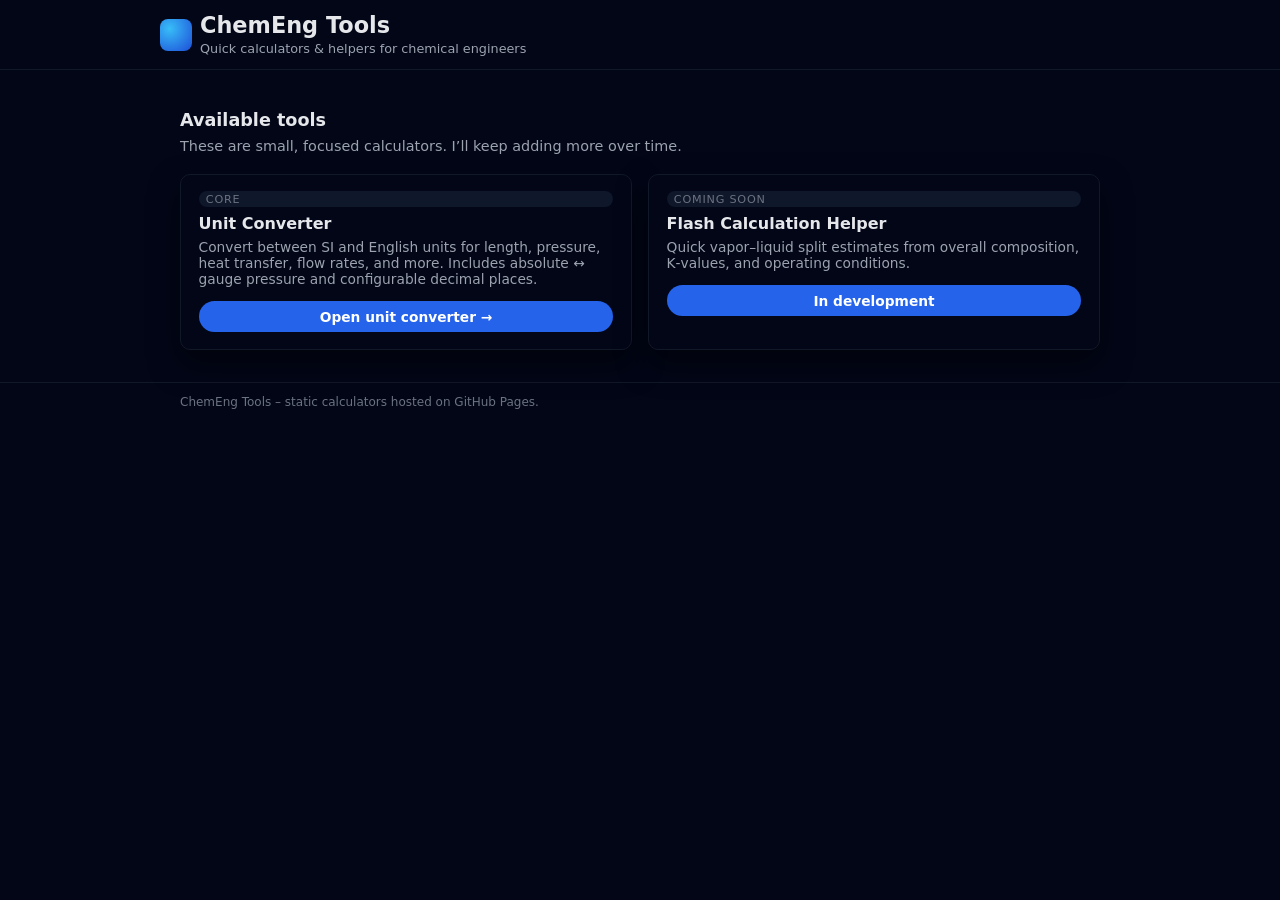
<file: index.html>
<!doctype html>
<html lang="en">
<head>
  <meta charset="utf-8" />
  <title>ChemEng Tools – Home</title>
  <meta name="viewport" content="width=device-width, initial-scale=1" />
  <style>
    * { box-sizing: border-box; }
    body {
      font-family: system-ui, -apple-system, BlinkMacSystemFont, "Segoe UI", sans-serif;
      background: #020617;
      color: #e5e7eb;
      margin: 0;
    }
    header {
      border-bottom: 1px solid #111827;
      background: #020617;
      position: sticky;
      top: 0;
      z-index: 10;
    }
    .container {
      max-width: 960px;
      margin: 0 auto;
      padding: 1rem 1.25rem 2rem;
    }
    .brand {
      display: flex;
      align-items: center;
      gap: 0.5rem;
      padding: 0.75rem 0;
    }
    .logo {
      width: 32px;
      height: 32px;
      border-radius: 8px;
      background: radial-gradient(circle at 30% 30%, #38bdf8, #1d4ed8);
    }
    h1 {
      font-size: 1.4rem;
      margin: 0;
    }
    main h2 {
      margin-top: 1.5rem;
      margin-bottom: 0.5rem;
      font-size: 1.1rem;
    }
    p.subtitle {
      margin: 0 0 1.25rem;
      color: #9ca3af;
      font-size: 0.9rem;
    }
    .grid {
      display: grid;
      grid-template-columns: repeat(auto-fit, minmax(240px, 1fr));
      gap: 1rem;
    }
    .card {
      background: #020617;
      border-radius: 10px;
      border: 1px solid #111827;
      padding: 1rem 1.1rem 1.1rem;
      display: flex;
      flex-direction: column;
      gap: 0.4rem;
      box-shadow: 0 14px 30px rgba(0,0,0,0.5);
    }
    .card h3 {
      margin: 0;
      font-size: 1rem;
    }
    .card p {
      margin: 0;
      color: #9ca3af;
      font-size: 0.86rem;
    }
    .badge {
      display: inline-block;
      font-size: 0.7rem;
      padding: 0.1rem 0.45rem;
      border-radius: 999px;
      background: #0f172a;
      color: #6b7280;
      text-transform: uppercase;
      letter-spacing: 0.07em;
    }
    .card a.button {
      margin-top: 0.5rem;
      display: inline-flex;
      justify-content: center;
      align-items: center;
      gap: 0.25rem;
      padding: 0.45rem 0.9rem;
      border-radius: 999px;
      background: #2563eb;
      color: white;
      text-decoration: none;
      font-size: 0.86rem;
      font-weight: 600;
    }
    .card a.button:hover {
      background: #1d4ed8;
    }
    footer {
      border-top: 1px solid #111827;
      color: #6b7280;
      font-size: 0.75rem;
    }
    footer .container {
      padding-top: 0.75rem;
      padding-bottom: 1rem;
    }
  </style>
</head>
<body>
  <header>
    <div class="container brand">
      <div class="logo"></div>
      <div>
        <h1>ChemEng Tools</h1>
        <span style="font-size:0.8rem;color:#9ca3af;">Quick calculators & helpers for chemical engineers</span>
      </div>
    </div>
  </header>

  <main>
    <div class="container">
      <h2>Available tools</h2>
      <p class="subtitle">
        These are small, focused calculators. I’ll keep adding more over time.
      </p>

      <section class="grid">
        <!-- Tool 1: Unit converter -->
        <article class="card">
          <span class="badge">Core</span>
          <h3>Unit Converter</h3>
          <p>
            Convert between SI and English units for length, pressure, heat transfer,
            flow rates, and more. Includes absolute ↔ gauge pressure and configurable
            decimal places.
          </p>
          <a class="button" href="unit-converter.html">
            Open unit converter →
          </a>
        </article>

        <!-- Example future tool – duplicate & edit later -->
        <article class="card">
          <span class="badge">Coming soon</span>
          <h3>Flash Calculation Helper</h3>
          <p>
            Quick vapor–liquid split estimates from overall composition, K‑values,
            and operating conditions.
          </p>
          <a class="button" href="#">
            In development
          </a>
        </article>

        <!-- Add more cards here as you create new pages -->
      </section>
    </div>
  </main>

  <footer>
    <div class="container">
      ChemEng Tools – static calculators hosted on GitHub Pages.
    </div>
  </footer>
</body>
</html>
</file>
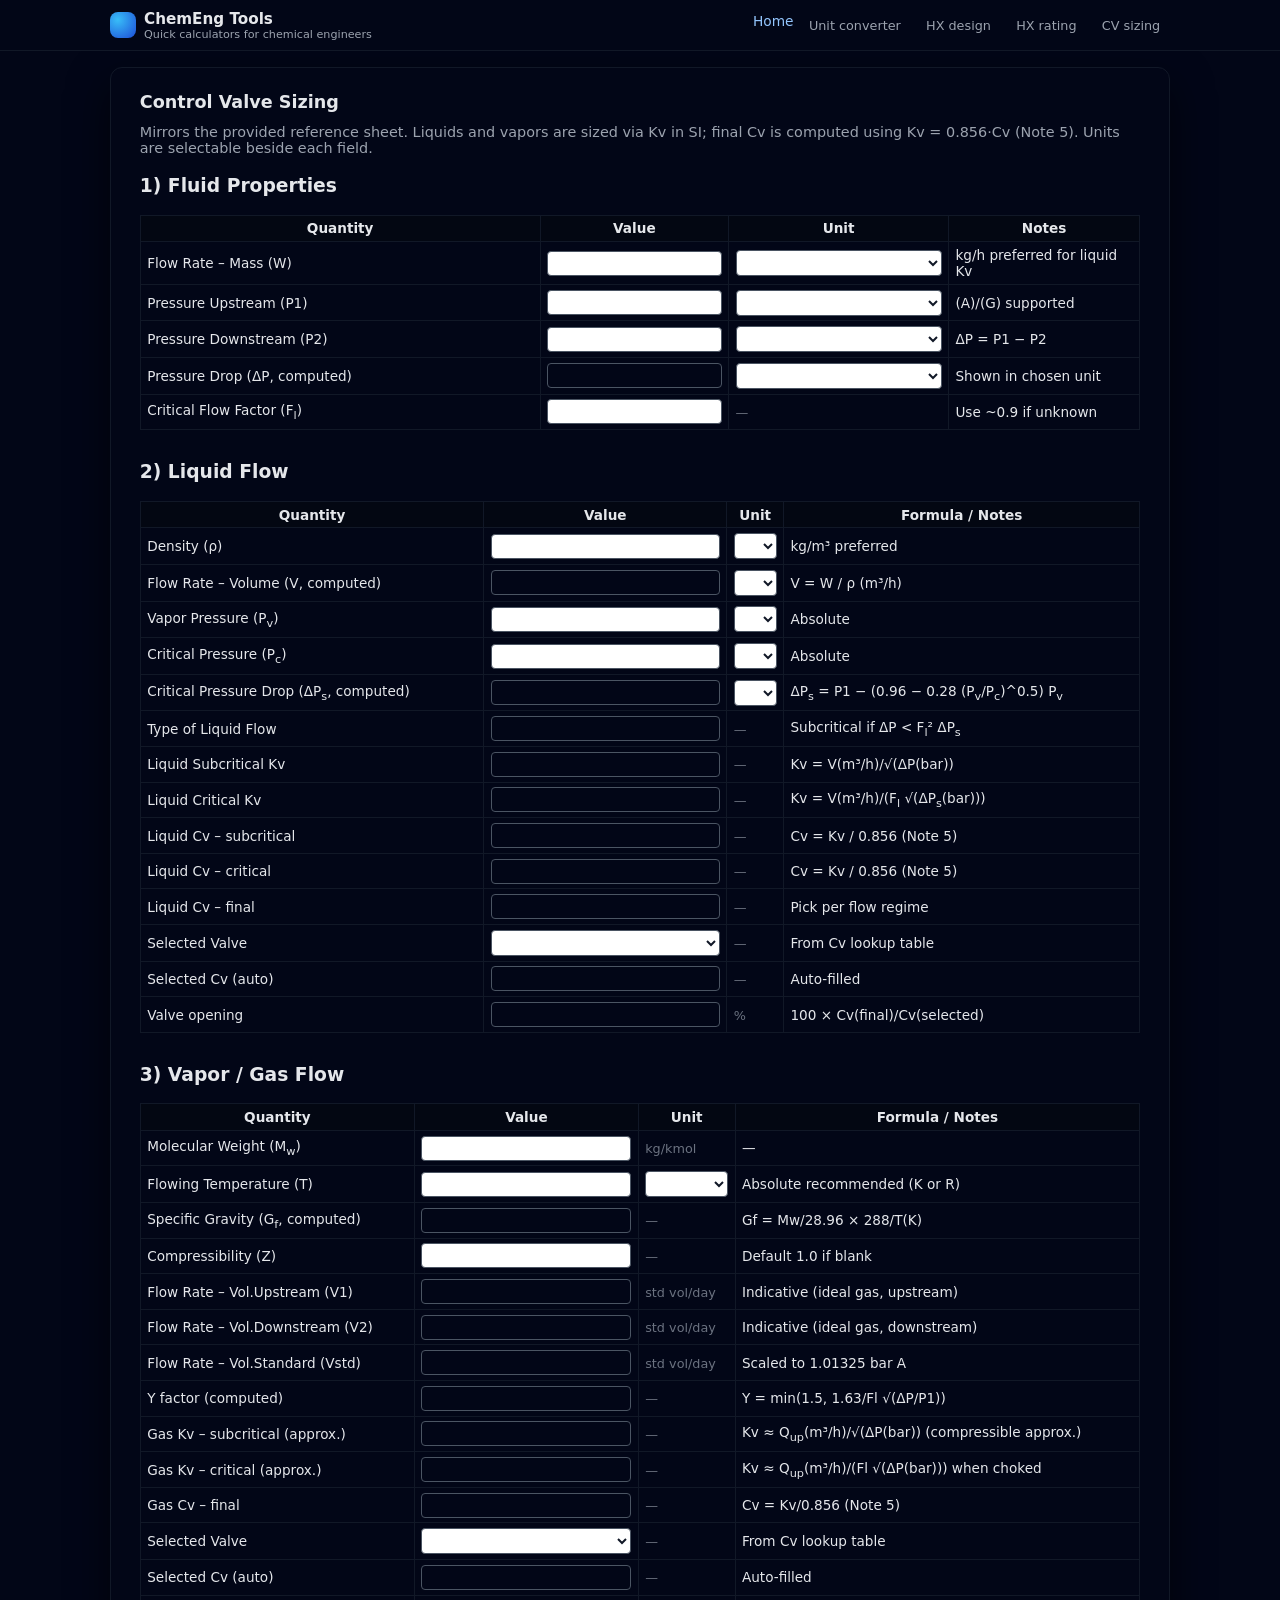
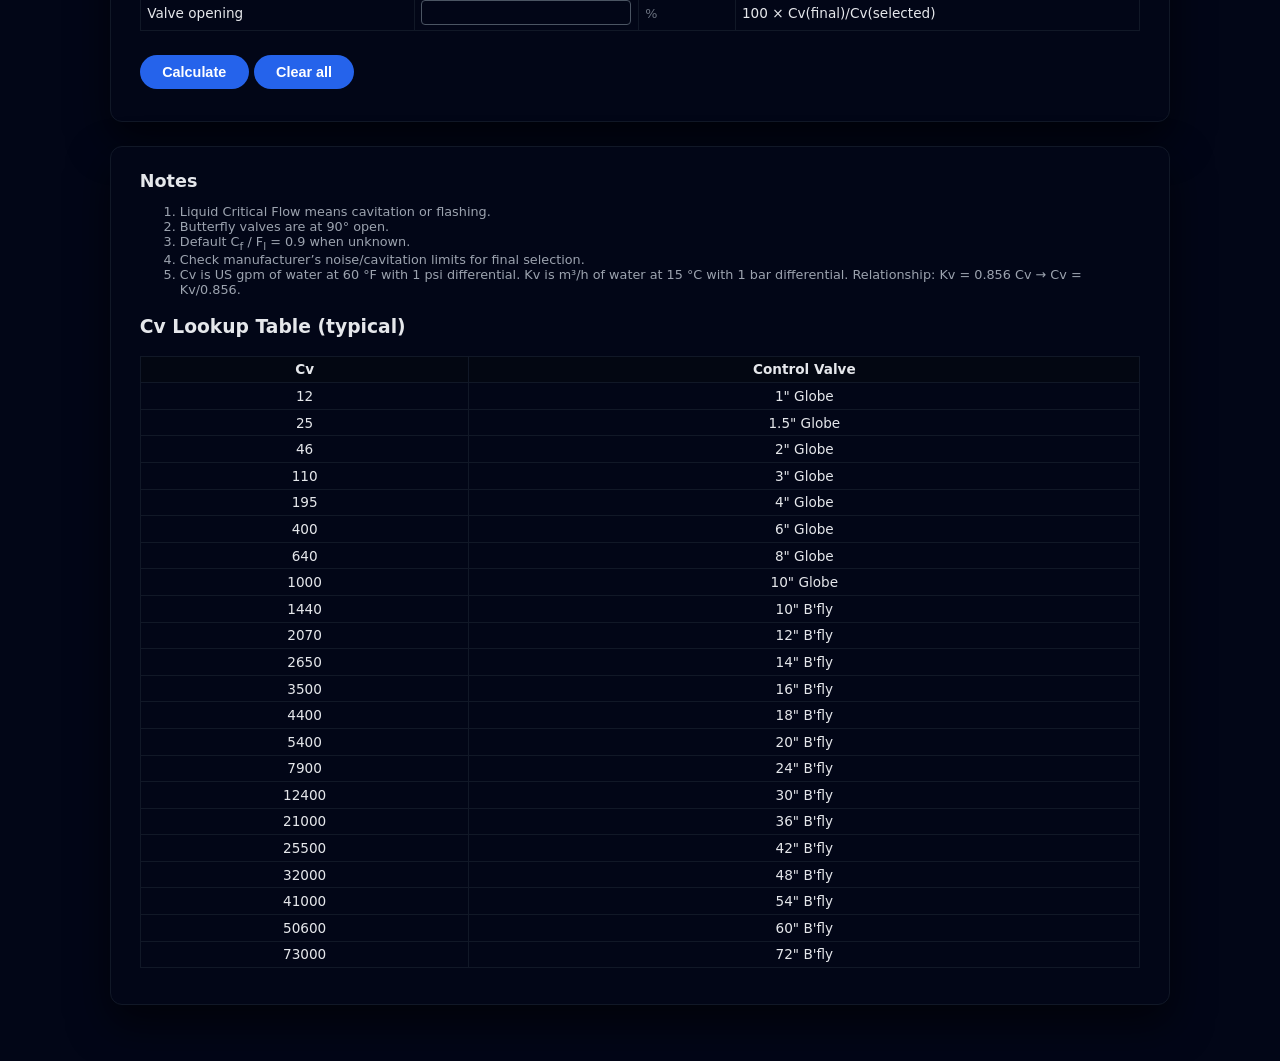
<file: control-valve-sizing.html>
<!doctype html>
<html lang="en">
<head>
  <meta charset="utf-8" />
  <title>ChemEng Tools – Control Valve Sizing</title>
  <meta name="viewport" content="width=device-width, initial-scale=1" />
  <link rel="stylesheet" href="website-style.css">
</head>
<body>
  <!-- Shared navigation -->
  <div id="tool-nav-container"></div>
  <script>
    (function () {
      const c = document.getElementById("tool-nav-container");
      if (!c) return;
      fetch("tool-nav.html").then(r => r.text()).then(h => c.innerHTML = h)
        .catch(err => console.error("Nav load failed:", err));
    })();
  </script>

  <main>
    <div class="container">
      <div class="app">
        <h2>Control Valve Sizing</h2>
        <p>
          Mirrors the provided reference sheet. Liquids and vapors are sized via Kv in SI; final Cv is computed using Kv = 0.856·Cv (Note&nbsp;5). Units are selectable beside each field.
        </p>

        <!-- Fluid Properties -->
        <h3>1) Fluid Properties</h3>
        <div class="scroll-x">
          <table>
            <tr>
              <th style="width:40%;">Quantity</th>
              <th>Value</th>
              <th style="width:22%;">Unit</th>
              <th>Notes</th>
            </tr>
            <tr>
              <td>Flow Rate – Mass (W)</td>
              <td><input type="number" id="W" step="any" placeholder=""></td>
              <td><select id="u_W"></select></td>
              <td>kg/h preferred for liquid Kv</td>
            </tr>
            <tr>
              <td>Pressure Upstream (P1)</td>
              <td><input type="number" id="P1" step="any" placeholder=""></td>
              <td><select id="u_P1"></select></td>
              <td>(A)/(G) supported</td>
            </tr>
            <tr>
              <td>Pressure Downstream (P2)</td>
              <td><input type="number" id="P2" step="any" placeholder=""></td>
              <td><select id="u_P2"></select></td>
              <td>ΔP = P1 − P2</td>
            </tr>
            <tr>
              <td>Pressure Drop (ΔP, computed)</td>
              <td><input type="text" id="dP_display" class="result" readonly></td>
              <td><select id="u_dP_display"></select></td>
              <td>Shown in chosen unit</td>
            </tr>
            <tr>
              <td>Critical Flow Factor (F<sub>l</sub>)</td>
              <td><input type="number" id="Fl" step="any" placeholder=""></td>
              <td><span class="muted">—</span></td>
              <td>Use ~0.9 if unknown</td>
            </tr>
          </table>
        </div>

        <!-- Liquid Flow -->
        <h3>2) Liquid Flow</h3>
        <div class="scroll-x">
          <table>
            <tr>
              <th>Quantity</th>
              <th>Value</th>
              <th>Unit</th>
              <th>Formula / Notes</th>
            </tr>
            <tr>
              <td>Density (ρ)</td>
              <td><input type="number" id="rho" step="any" placeholder=""></td>
              <td><select id="u_rho"></select></td>
              <td>kg/m³ preferred</td>
            </tr>
            <tr>
              <td>Flow Rate – Volume (V, computed)</td>
              <td><input type="text" id="V_liq" class="result" readonly></td>
              <td><select id="u_V_liq"></select></td>
              <td>V = W / ρ (m³/h)</td>
            </tr>
            <tr>
              <td>Vapor Pressure (P<sub>v</sub>)</td>
              <td><input type="number" id="Pv" step="any" placeholder=""></td>
              <td><select id="u_Pv"></select></td>
              <td>Absolute</td>
            </tr>
            <tr>
              <td>Critical Pressure (P<sub>c</sub>)</td>
              <td><input type="number" id="Pc" step="any" placeholder=""></td>
              <td><select id="u_Pc"></select></td>
              <td>Absolute</td>
            </tr>
            <tr>
              <td>Critical Pressure Drop (ΔP<sub>s</sub>, computed)</td>
              <td><input type="text" id="dPs_liq" class="result" readonly></td>
              <td><select id="u_dPs_liq"></select></td>
              <td>ΔP<sub>s</sub> = P1 − (0.96 − 0.28 (P<sub>v</sub>/P<sub>c</sub>)^0.5) P<sub>v</sub></td>
            </tr>
            <tr>
              <td>Type of Liquid Flow</td>
              <td><input type="text" id="liqType" class="result" readonly></td>
              <td><span class="muted">—</span></td>
              <td>Subcritical if ΔP &lt; F<sub>l</sub>² ΔP<sub>s</sub></td>
            </tr>
            <tr>
              <td>Liquid Subcritical Kv</td>
              <td><input type="text" id="Kv_liq_sub" class="result" readonly></td>
              <td><span class="muted">—</span></td>
              <td>Kv = V(m³/h)/√(ΔP(bar))</td>
            </tr>
            <tr>
              <td>Liquid Critical Kv</td>
              <td><input type="text" id="Kv_liq_crit" class="result" readonly></td>
              <td><span class="muted">—</span></td>
              <td>Kv = V(m³/h)/(F<sub>l</sub> √(ΔP<sub>s</sub>(bar)))</td>
            </tr>
            <tr>
              <td>Liquid Cv – subcritical</td>
              <td><input type="text" id="Cv_liq_sub" class="result" readonly></td>
              <td><span class="muted">—</span></td>
              <td>Cv = Kv / 0.856 (Note&nbsp;5)</td>
            </tr>
            <tr>
              <td>Liquid Cv – critical</td>
              <td><input type="text" id="Cv_liq_crit" class="result" readonly></td>
              <td><span class="muted">—</span></td>
              <td>Cv = Kv / 0.856 (Note&nbsp;5)</td>
            </tr>
            <tr>
              <td>Liquid Cv – final</td>
              <td><input type="text" id="Cv_liq_final" class="result" readonly></td>
              <td><span class="muted">—</span></td>
              <td>Pick per flow regime</td>
            </tr>
            <tr>
              <td>Selected Valve</td>
              <td><select id="Valve_liq_select"></select></td>
              <td><span class="muted">—</span></td>
              <td>From Cv lookup table</td>
            </tr>
            <tr>
              <td>Selected Cv (auto)</td>
              <td><input type="text" id="Cv_selected_liq" class="result" readonly></td>
              <td><span class="muted">—</span></td>
              <td>Auto-filled</td>
            </tr>
            <tr>
              <td>Valve opening</td>
              <td><input type="text" id="opening_liq" class="result" readonly></td>
              <td><span class="muted">%</span></td>
              <td>100 × Cv(final)/Cv(selected)</td>
            </tr>
          </table>
        </div>

        <!-- Vapor/Gas Flow -->
        <h3>3) Vapor / Gas Flow</h3>
        <div class="scroll-x">
          <table>
            <tr>
              <th>Quantity</th>
              <th>Value</th>
              <th>Unit</th>
              <th>Formula / Notes</th>
            </tr>
            <tr>
              <td>Molecular Weight (M<sub>w</sub>)</td>
              <td><input type="number" id="Mw" step="any" placeholder=""></td>
              <td><span class="muted">kg/kmol</span></td>
              <td>—</td>
            </tr>
            <tr>
              <td>Flowing Temperature (T)</td>
              <td><input type="number" id="T" step="any" placeholder=""></td>
              <td><select id="u_T"></select></td>
              <td>Absolute recommended (K or R)</td>
            </tr>
            <tr>
              <td>Specific Gravity (G<sub>f</sub>, computed)</td>
              <td><input type="text" id="Gf" class="result" readonly></td>
              <td><span class="muted">—</span></td>
              <td>Gf = Mw/28.96 × 288/T(K)</td>
            </tr>
            <tr>
              <td>Compressibility (Z)</td>
              <td><input type="number" id="Z" step="any" placeholder=""></td>
              <td><span class="muted">—</span></td>
              <td>Default 1.0 if blank</td>
            </tr>
            <tr>
              <td>Flow Rate – Vol.Upstream (V1)</td>
              <td><input type="text" id="V1" class="result" readonly></td>
              <td><span class="muted">std vol/day</span></td>
              <td>Indicative (ideal gas, upstream)</td>
            </tr>
            <tr>
              <td>Flow Rate – Vol.Downstream (V2)</td>
              <td><input type="text" id="V2" class="result" readonly></td>
              <td><span class="muted">std vol/day</span></td>
              <td>Indicative (ideal gas, downstream)</td>
            </tr>
            <tr>
              <td>Flow Rate – Vol.Standard (Vstd)</td>
              <td><input type="text" id="Vstd" class="result" readonly></td>
              <td><span class="muted">std vol/day</span></td>
              <td>Scaled to 1.01325 bar A</td>
            </tr>
            <tr>
              <td>Y factor (computed)</td>
              <td><input type="text" id="Y" class="result" readonly></td>
              <td><span class="muted">—</span></td>
              <td>Y = min(1.5, 1.63/Fl √(ΔP/P1))</td>
            </tr>
            <tr>
              <td>Gas Kv – subcritical (approx.)</td>
              <td><input type="text" id="Kv_gas_sub" class="result" readonly></td>
              <td><span class="muted">—</span></td>
              <td>Kv ≈ Q<sub>up</sub>(m³/h)/√(ΔP(bar)) (compressible approx.)</td>
            </tr>
            <tr>
              <td>Gas Kv – critical (approx.)</td>
              <td><input type="text" id="Kv_gas_crit" class="result" readonly></td>
              <td><span class="muted">—</span></td>
              <td>Kv ≈ Q<sub>up</sub>(m³/h)/(Fl √(ΔP(bar))) when choked</td>
            </tr>
            <tr>
              <td>Gas Cv – final</td>
              <td><input type="text" id="Cv_gas" class="result" readonly></td>
              <td><span class="muted">—</span></td>
              <td>Cv = Kv/0.856 (Note&nbsp;5)</td>
            </tr>
            <tr>
              <td>Selected Valve</td>
              <td><select id="Valve_gas_select"></select></td>
              <td><span class="muted">—</span></td>
              <td>From Cv lookup table</td>
            </tr>
            <tr>
              <td>Selected Cv (auto)</td>
              <td><input type="text" id="Cv_selected_gas" class="result" readonly></td>
              <td><span class="muted">—</span></td>
              <td>Auto-filled</td>
            </tr>
            <tr>
              <td>Valve opening</td>
              <td><input type="text" id="opening_gas" class="result" readonly></td>
              <td><span class="muted">%</span></td>
              <td>100 × Cv(final)/Cv(selected)</td>
            </tr>
          </table>
        </div>

        <div class="buttons-row">
          <button id="calcBtn">Calculate</button>
          <button id="clearBtn" class="btn-secondary" type="button">Clear all</button>
        </div>
        <div id="error" class="error"></div>
      </div>

      <!-- Notes and Cv lookup -->
      <div class="app">
        <h2>Notes</h2>
        <ol class="note">
          <li>Liquid Critical Flow means cavitation or flashing.</li>
          <li>Butterfly valves are at 90° open.</li>
          <li>Default C<sub>f</sub> / F<sub>l</sub> = 0.9 when unknown.</li>
          <li>Check manufacturer’s noise/cavitation limits for final selection.</li>
          <li>
            Cv is US gpm of water at 60&nbsp;°F with 1&nbsp;psi differential. Kv is m³/h of water at 15&nbsp;°C with 1&nbsp;bar differential.
            Relationship: Kv = 0.856&nbsp;Cv → Cv = Kv/0.856.
          </li>
        </ol>

        <h3>Cv Lookup Table (typical)</h3>
        <div class="scroll-x">
          <table id="cv-table">
            <tr><th class="center">Cv</th><th class="center">Control Valve</th></tr>
            <tr><td class="center">12</td><td class="center">1" Globe</td></tr>
            <tr><td class="center">25</td><td class="center">1.5" Globe</td></tr>
            <tr><td class="center">46</td><td class="center">2" Globe</td></tr>
            <tr><td class="center">110</td><td class="center">3" Globe</td></tr>
            <tr><td class="center">195</td><td class="center">4" Globe</td></tr>
            <tr><td class="center">400</td><td class="center">6" Globe</td></tr>
            <tr><td class="center">640</td><td class="center">8" Globe</td></tr>
            <tr><td class="center">1000</td><td class="center">10" Globe</td></tr>
            <tr><td class="center">1440</td><td class="center">10" B'fly</td></tr>
            <tr><td class="center">2070</td><td class="center">12" B'fly</td></tr>
            <tr><td class="center">2650</td><td class="center">14" B'fly</td></tr>
            <tr><td class="center">3500</td><td class="center">16" B'fly</td></tr>
            <tr><td class="center">4400</td><td class="center">18" B'fly</td></tr>
            <tr><td class="center">5400</td><td class="center">20" B'fly</td></tr>
            <tr><td class="center">7900</td><td class="center">24" B'fly</td></tr>
            <tr><td class="center">12400</td><td class="center">30" B'fly</td></tr>
            <tr><td class="center">21000</td><td class="center">36" B'fly</td></tr>
            <tr><td class="center">25500</td><td class="center">42" B'fly</td></tr>
            <tr><td class="center">32000</td><td class="center">48" B'fly</td></tr>
            <tr><td class="center">41000</td><td class="center">54" B'fly</td></tr>
            <tr><td class="center">50600</td><td class="center">60" B'fly</td></tr>
            <tr><td class="center">73000</td><td class="center">72" B'fly</td></tr>
          </table>
        </div>
      </div>
    </div>
  </main>

  <script src="chemeng-units.js"></script>
  <script>
    const $ = id => document.getElementById(id);

    // ---- Helpers: Kv and Cv mapping (Note 5) ----
    function toCvFromKv(kv) {
      return kv / 0.856;
    }
    function kvFromSI(Q_m3_per_h, dP_kPa) {
      const dP_bar = dP_kPa / 100.0;
      if (!(Number.isFinite(Q_m3_per_h) && Q_m3_per_h > 0 && Number.isFinite(dP_bar) && dP_bar > 0)) return NaN;
      return Q_m3_per_h / Math.sqrt(dP_bar);
    }

    // Read Cv table and populate valve dropdowns
    function readCvTable() {
      const rows = Array.from(document.querySelectorAll("#cv-table tr")).slice(1);
      const list = [];
      rows.forEach(tr => {
        const tds = tr.querySelectorAll("td");
        if (tds.length >= 2) {
          const cv = parseFloat(tds[0].textContent.replace(/,/g,""));
          const label = tds[1].textContent.trim();
          if (Number.isFinite(cv)) list.push({ cv, label });
        }
      });
      return list;
    }

    function populateValveDropdowns() {
      const items = readCvTable();
      [["Valve_liq_select","Cv_selected_liq","opening_liq","Cv_liq_final"],
       ["Valve_gas_select","Cv_selected_gas","opening_gas","Cv_gas"]]
      .forEach(([selId, outCvId, openId, reqId])=>{
        const sel = $(selId);
        sel.innerHTML = "";
        const opt0 = document.createElement("option");
        opt0.value = ""; opt0.textContent = "Select valve...";
        sel.appendChild(opt0);
        items.forEach(it=>{
          const o = document.createElement("option");
          o.value = String(it.cv);
          o.textContent = `${it.label} — Cv ${it.cv.toLocaleString()}`;
          sel.appendChild(o);
        });
        sel.addEventListener("change", ()=>{
          const v = parseFloat(sel.value);
          $(outCvId).value = Number.isFinite(v) ? v.toString() : "";
          updateOpening(reqId, outCvId, openId);
        });
      });
    }

    function addOptions(selectId, category, defaultKey) {
      const sel = $(selectId);
      sel.innerHTML = "";
      getUnitsForCategory(category).forEach(u => {
        const opt = document.createElement("option");
        opt.value = u.key; opt.textContent = u.label;
        sel.appendChild(opt);
      });
      if (defaultKey) sel.value = defaultKey;
    }

    function fillAllUnitLists() {
      ["u_P1","u_P2","u_Pv","u_Pc","u_dP_display","u_dPs_liq"].forEach(id => addOptions(id,"Pressure","kPa (A)"));
      addOptions("u_W","Mass Flow","kg/h");
      addOptions("u_rho","Density","kg/m3");
      addOptions("u_V_liq","Volume Flow","m3/h");
      addOptions("u_T","Temperature","K");
    }

    function clearAll() {
      [
        "W","P1","P2","Fl","rho","Pv","Pc","V_liq","dP_display","dPs_liq","liqType",
        "Kv_liq_sub","Kv_liq_crit","Cv_liq_sub","Cv_liq_crit","Cv_liq_final","Cv_selected_liq","opening_liq",
        "Mw","T","Gf","Z","V1","V2","Vstd","Y","Kv_gas_sub","Kv_gas_crit","Cv_gas","Cv_selected_gas","opening_gas"
      ].forEach(id => { const el = $(id); if (el) el.value = ""; });
      $("Valve_liq_select").value = "";
      $("Valve_gas_select").value = "";
      $("error").textContent = "";
    }

    function updateOpening(reqId, selId, outId) {
      const req = parseFloat($(reqId).value);
      const sel = parseFloat($(selId).value);
      $(outId).value = (Number.isFinite(req) && Number.isFinite(sel) && sel>0)
        ? (100*req/sel).toFixed(1)
        : "";
    }

    function calc() {
      $("error").textContent = "";

      // Inputs
      const W_in = parseFloat($("W").value);
      const uW = $("u_W").value;
      const P1_in = parseFloat($("P1").value);
      const P2_in = parseFloat($("P2").value);
      const uP1 = $("u_P1").value;
      const uP2 = $("u_P2").value;
      const Fl = parseFloat($("Fl").value);

      if (!Number.isFinite(P1_in) || !Number.isFinite(P2_in)) {
        $("error").textContent = "Enter P1 and P2.";
        return;
      }
      if (!Number.isFinite(Fl) || Fl <= 0) {
        $("error").textContent = "Enter a positive F_l.";
        return;
      }

      // Pressures to absolute kPa; ΔP in kPa
      const P1k = convertUnits("Pressure", P1_in, uP1, "kPa (A)");
      const P2k = convertUnits("Pressure", P2_in, uP2, "kPa (A)");
      const dPk = P1k - P2k;

      const u_dP_out = $("u_dP_display").value || "kPa (A)";
      $("dP_display").value = Number.isFinite(dPk)
        ? convertUnits("Pressure", dPk, "kPa (A)", u_dP_out).toFixed(3) : "";

      // ----- LIQUID branch (Kv->Cv) -----
      const rho_in = parseFloat($("rho").value);
      const uRho = $("u_rho").value;
      const Pv_in = parseFloat($("Pv").value);
      const Pc_in = parseFloat($("Pc").value);
      const uPv = $("u_Pv").value;
      const uPc = $("u_Pc").value;

      if (Number.isFinite(W_in) && Number.isFinite(rho_in) && rho_in>0 && Number.isFinite(dPk) && dPk>0) {
        const rho = convertUnits("Density", rho_in, uRho, "kg/m3");
        const Wkh = convertUnits("Mass Flow", W_in, uW, "kg/h");
        const V_m3h = Wkh / rho;
        $("V_liq").value = Number.isFinite(V_m3h)
          ? convertUnits("Volume Flow", V_m3h, "m3/h", $("u_V_liq").value).toFixed(3) : "";

        let dPs_kPa = NaN;
        if (Number.isFinite(Pv_in) && Number.isFinite(Pc_in)) {
          const Pv = convertUnits("Pressure", Pv_in, uPv, "kPa (A)");
          const Pc = convertUnits("Pressure", Pc_in, uPc, "kPa (A)");
          if (Pc>0) dPs_kPa = P1k - (0.96 - 0.28*Math.sqrt(Pv/Pc))*Pv;
        }
        $("dPs_liq").value = Number.isFinite(dPs_kPa)
          ? convertUnits("Pressure", dPs_kPa, "kPa (A)", $("u_dPs_liq").value).toFixed(3) : "";

        // Regime
        let regime = "";
        if (Number.isFinite(dPs_kPa) && dPs_kPa>0 && dPk >= Fl*Fl*dPs_kPa) regime = "Critical (choked)";
        else if (dPk>0) regime = "Subcritical";
        $("liqType").value = regime;

        // Kv via SI
        const Kv_sub = kvFromSI(V_m3h, dPk);
        const Kv_crit = (Number.isFinite(dPs_kPa) && dPs_kPa>0) ? (V_m3h/(Fl*Math.sqrt(dPs_kPa/100))) : NaN;
        $("Kv_liq_sub").value  = Number.isFinite(Kv_sub)  ? Kv_sub.toFixed(3)  : "";
        $("Kv_liq_crit").value = Number.isFinite(Kv_crit) ? Kv_crit.toFixed(3) : "";

        const Cv_sub = Number.isFinite(Kv_sub) ? toCvFromKv(Kv_sub) : NaN;
        const Cv_crit = Number.isFinite(Kv_crit) ? toCvFromKv(Kv_crit) : NaN;
        $("Cv_liq_sub").value  = Number.isFinite(Cv_sub)  ? Cv_sub.toFixed(3)  : "";
        $("Cv_liq_crit").value = Number.isFinite(Cv_crit) ? Cv_crit.toFixed(3) : "";

        const Cv_liq_final = (regime === "Critical (choked)") ? Cv_crit : Cv_sub;
        $("Cv_liq_final").value = Number.isFinite(Cv_liq_final) ? Cv_liq_final.toFixed(3) : "";
        updateOpening("Cv_liq_final","Cv_selected_liq","opening_liq");
      } else {
        ["V_liq","dPs_liq","liqType","Kv_liq_sub","Kv_liq_crit","Cv_liq_sub","Cv_liq_crit","Cv_liq_final","opening_liq"]
          .forEach(id=>{$(id).value="";});
      }

      // ----- GAS branch (Kv->Cv from SI) -----
      const Mw = parseFloat($("Mw").value);
      const T_in = parseFloat($("T").value);
      const uT = $("u_T").value;
      const Z_in = parseFloat($("Z").value);
      const Z = Number.isFinite(Z_in) && Z_in>0 ? Z_in : 1.0;

      if (Number.isFinite(Mw) && Mw>0 && Number.isFinite(T_in) && Number.isFinite(W_in) && dPk>0 && P1k>0) {
        // Temperature
        const T_K = convertUnits("Temperature", T_in, uT, "K");
        // Specific gravity
        const Gf = (Mw/28.96) * (288/T_K);
        $("Gf").value = Number.isFinite(Gf) ? Gf.toFixed(4) : "";

        // Y factor for indicative choked screening (dimensionless)
        const Y = Math.min(1.5, (1.63/Fl) * Math.sqrt(dPk/P1k));
        $("Y").value = Number.isFinite(Y) ? Y.toFixed(3) : "";

        // Ideal gas volumetric rate at upstream conditions (actual m³/h)
        // W(kg/h). Gas molar mass Mw (kg/kmol). Universal R = 8.314462618 kPa·m³/(kmol·K).
        // n (kmol/h) = W / Mw. Volume (m³/h) = n * (R*T/P1k) * Z
        const Wkh = convertUnits("Mass Flow", W_in, uW, "kg/h");
        const n_kmol_per_h = Wkh / Mw; // kmol/h
        const R = 8.314462618; // kPa·m³/(kmol·K)
        const Q_up_m3h = n_kmol_per_h * (R*T_K/P1k) * Z; // m³/h at upstream T,P

        // Report indicative volumetric figures
</file>
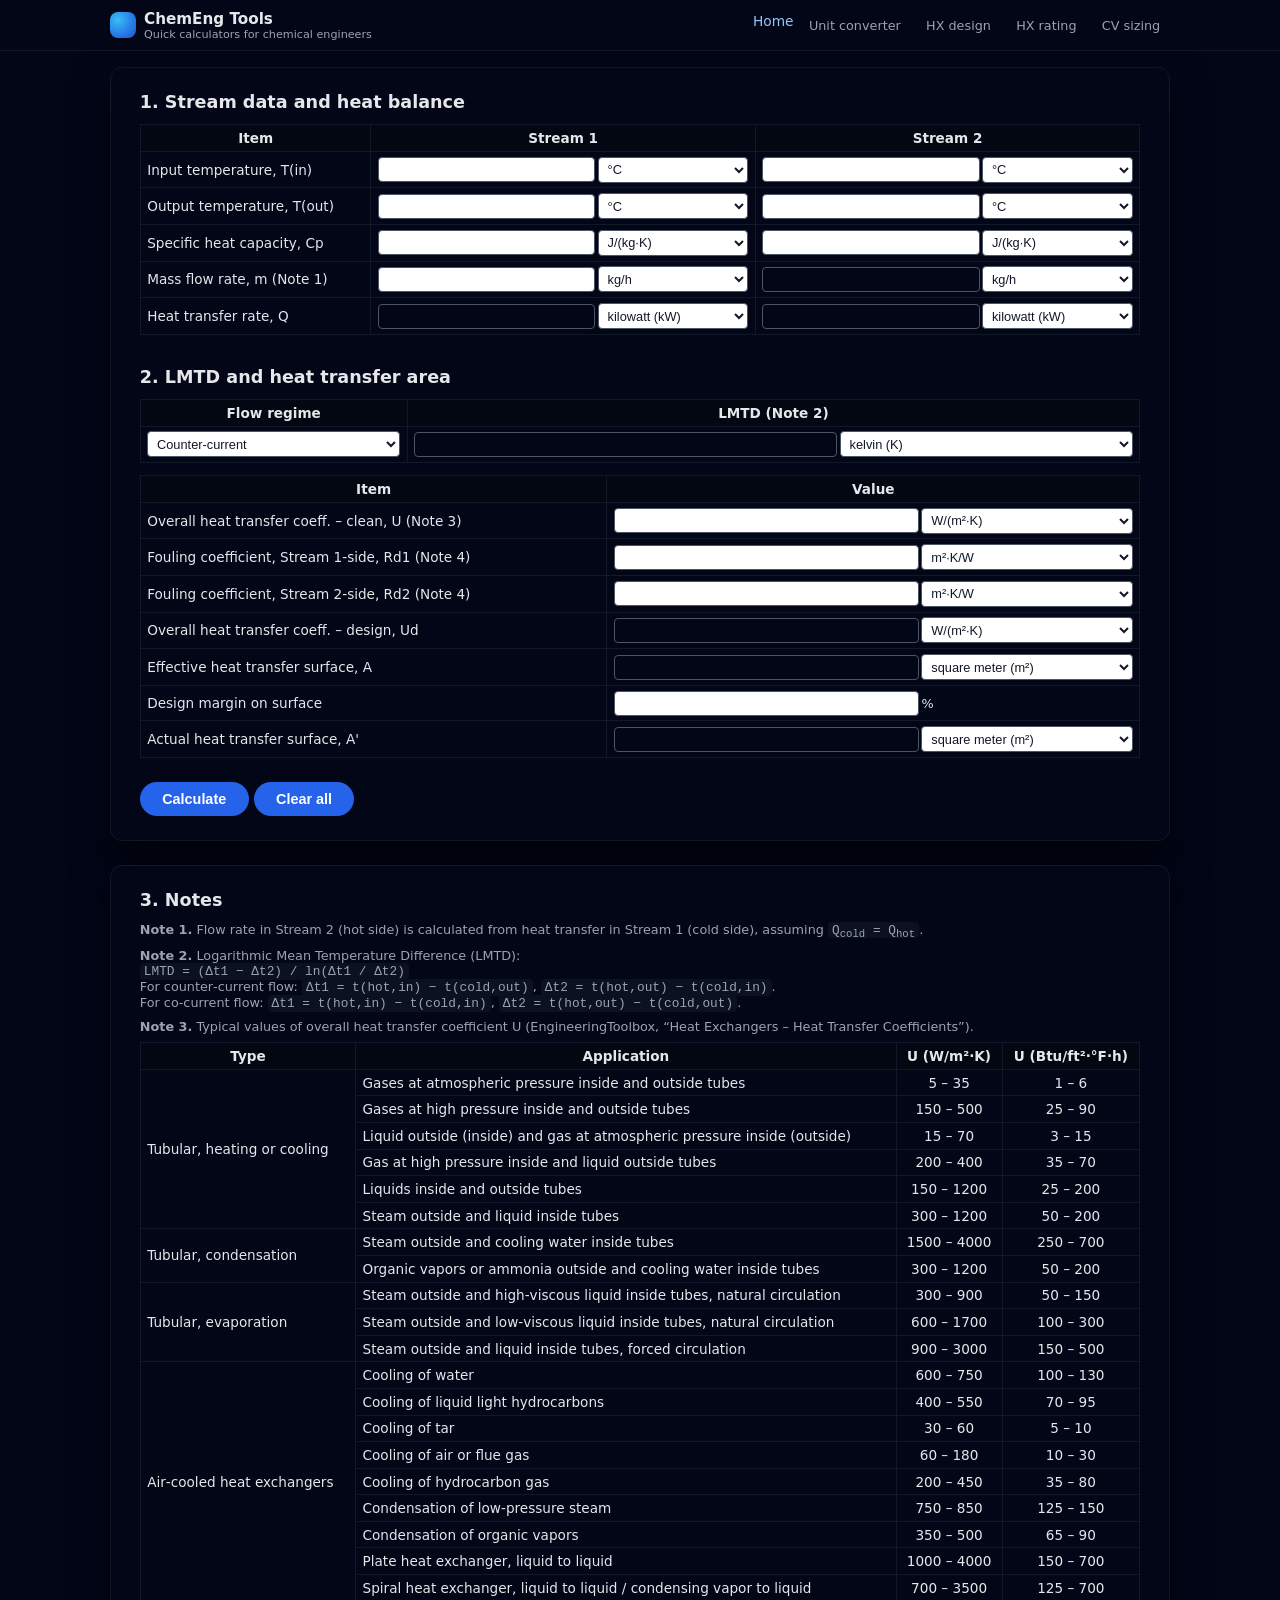
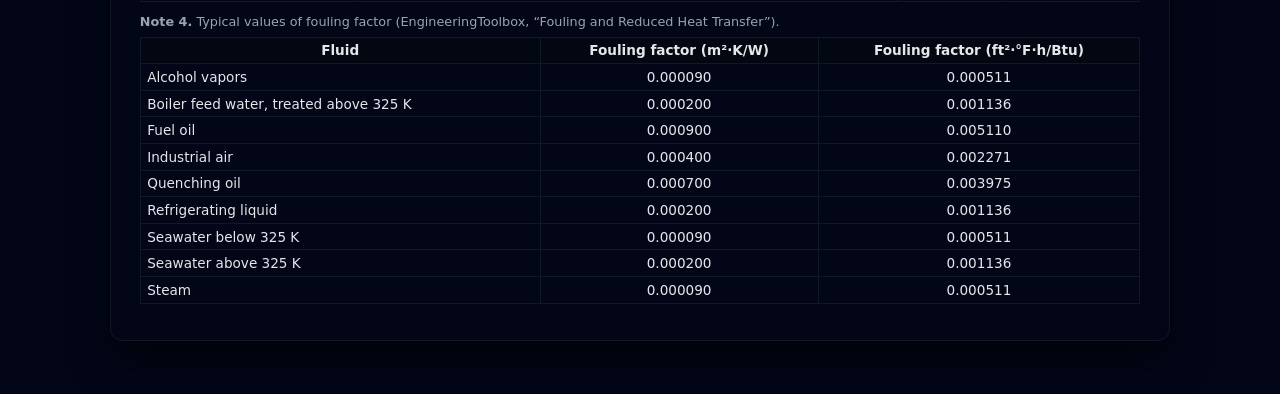
<file: heat-exchanger-design.html>
<!doctype html>
<html lang="en">
<head>
  <meta charset="utf-8" />
  <title>ChemEng Tools – Heat Exchanger Design</title>
  <meta name="viewport" content="width=device-width, initial-scale=1" />
  <link rel="stylesheet" href="website-style.css">
</head>
<body>
  <div id="tool-nav-container"></div>
  <script>
    (function () {
      var container = document.getElementById("tool-nav-container");
      if (!container) return;
      fetch("tool-nav.html")
        .then(function (res) { return res.text(); })
        .then(function (html) {
          container.innerHTML = html;
        })
        .catch(function (err) {
          console.error("Failed to load navigation:", err);
        });
    })();
  </script>
  <main>
    <div class="container">

      <!-- MAIN CALCULATOR -->
      <div class="app">
        <h2>1. Stream data and heat balance</h2>

        <div class="scroll-x">
          <table>
            <tr>
              <th>Item</th>
              <th class="center">Stream 1</th>
              <th class="center">Stream 2</th>
            </tr>

            <tr>
              <td>Input temperature, T(in)</td>
              <td>
                <div class="cell-flex">
                  <input type="number" id="tColdIn" step="any">
                  <select id="u_tColdIn"></select>
                </div>
              </td>
              <td>
                <div class="cell-flex">
                  <input type="number" id="tHotIn" step="any">
                  <select id="u_tHotIn"></select>
                </div>
              </td>
            </tr>

            <tr>
              <td>Output temperature, T(out)</td>
              <td>
                <div class="cell-flex">
                  <input type="number" id="tColdOut" step="any">
                  <select id="u_tColdOut"></select>
                </div>
              </td>
              <td>
                <div class="cell-flex">
                  <input type="number" id="tHotOut" step="any">
                  <select id="u_tHotOut"></select>
                </div>
              </td>
            </tr>

            <tr>
              <td>Specific heat capacity, Cp</td>
              <td>
                <div class="cell-flex">
                  <input type="number" id="cpCold" step="any">
                  <select id="u_cpCold"></select>
                </div>
              </td>
              <td>
                <div class="cell-flex">
                  <input type="number" id="cpHot" step="any">
                  <select id="u_cpHot"></select>
                </div>
              </td>
            </tr>

            <tr>
              <td>Mass flow rate, m (Note 1)</td>
              <td>
                <div class="cell-flex">
                  <input type="number" id="mCold" step="any">
                  <select id="u_mCold"></select>
                </div>
              </td>
              <td>
                <div class="cell-flex">
                  <input type="text" id="mHotDisplay" readonly>
                  <select id="u_mHot"></select>
                </div>
              </td>
            </tr>

            <tr>
              <td>Heat transfer rate, Q</td>
              <td>
                <div class="cell-flex">
                  <input type="text" id="qColdDisplay" readonly>
                  <select id="u_qCold"></select>
                </div>
              </td>
              <td>
                <div class="cell-flex">
                  <input type="text" id="qHotDisplay" readonly>
                  <select id="u_qHot"></select>
                </div>
              </td>
            </tr>
          </table>
        </div>

        <h2 style="margin-top:1.25rem;">2. LMTD and heat transfer area</h2>

        <div class="scroll-x">
          <table>
            <tr>
              <th>Flow regime</th>
              <th>LMTD (Note 2)</th>
            </tr>
            <tr>
              <td>
                <select id="flowRegime">
                  <option value="counter">Counter‑current</option>
                  <option value="co">Co‑current</option>
                </select>
              </td>
              <td>
                <div class="cell-flex">
                  <input type="text" id="lmtdDisplay" readonly>
                  <select id="u_lmtd"></select>
                </div>
              </td>
            </tr>
          </table>

          <table>
            <tr>
              <th>Item</th>
              <th>Value</th>
            </tr>
            <tr>
              <td>Overall heat transfer coeff. – clean, U (Note 3)</td>
              <td>
                <div class="cell-flex">
                  <input type="number" id="uClean" step="any">
                  <select id="u_uClean"></select>
                </div>
              </td>
            </tr>
            <tr>
              <td>Fouling coefficient, Stream 1-side, Rd1 (Note 4)</td>
              <td>
                <div class="cell-flex">
                  <input type="number" id="rd1" step="any">
                  <select id="u_rd1"></select>
                </div>
              </td>
            </tr>
            <tr>
              <td>Fouling coefficient, Stream 2-side, Rd2 (Note 4)</td>
              <td>
                <div class="cell-flex">
                  <input type="number" id="rd2" step="any">
                  <select id="u_rd2"></select>
                </div>
              </td>
            </tr>
            <tr>
              <td>Overall heat transfer coeff. – design, Ud</td>
              <td>
                <div class="cell-flex">
                  <input type="text" id="udDisplay" readonly>
                  <select id="u_ud"></select>
                </div>
              </td>
            </tr>
            <tr>
              <td>Effective heat transfer surface, A</td>
              <td>
                <div class="cell-flex">
                  <input type="text" id="areaEffectiveDisplay" readonly>
                  <select id="u_areaEff"></select>
                </div>
              </td>
            </tr>
            <tr>
              <td>Design margin on surface</td>
              <td>
                <div class="cell-flex">
                  <input type="number" id="margin" step="any">
                  <span style="font-size:0.8rem;">%</span>
                </div>
              </td>
            </tr>
            <tr>
              <td>Actual heat transfer surface, A'</td>
              <td>
                <div class="cell-flex">
                  <input type="text" id="areaActualDisplay" readonly>
                  <select id="u_areaAct"></select>
                </div>
              </td>
            </tr>
          </table>
        </div>

        <button id="calcBtn">Calculate</button>
        <button id="clearBtn" class="btn-secondary" type="button">Clear all</button>
      </div>

      <!-- NOTES & REFERENCE TABLES -->
      <div class="app">
        <h2>3. Notes</h2>

        <p class="note">
          <strong>Note 1.</strong> Flow rate in Stream 2 (hot side) is calculated from
          heat transfer in Stream 1 (cold side), assuming
          <code>Q<sub>cold</sub> = Q<sub>hot</sub></code>.
        </p>

        <p class="note">
          <strong>Note 2.</strong> Logarithmic Mean Temperature Difference (LMTD):
          <br>
          <code>LMTD = (Δt1 − Δt2) / ln(Δt1 / Δt2)</code>
          <br>
          For counter‑current flow:
          <code>Δt1 = t(hot,in) − t(cold,out)</code>,
          <code>Δt2 = t(hot,out) − t(cold,in)</code>.
          <br>
          For co‑current flow:
          <code>Δt1 = t(hot,in) − t(cold,in)</code>,
          <code>Δt2 = t(hot,out) − t(cold,out)</code>.
        </p>

        <p class="note">
          <strong>Note 3.</strong> Typical values of overall heat transfer coefficient
          U (EngineeringToolbox, “Heat Exchangers – Heat Transfer Coefficients”).
        </p>

        <div class="scroll-x">
          <table>
            <tr>
              <th>Type</th>
              <th>Application</th>
              <th class="center">U (W/m²·K)</th>
              <th class="center">U (Btu/ft²·°F·h)</th>
            </tr>
            <tr>
              <td rowspan="6">Tubular, heating or cooling</td>
              <td>Gases at atmospheric pressure inside and outside tubes</td>
              <td class="center">5 – 35</td>
              <td class="center">1 – 6</td>
            </tr>
            <tr>
              <td>Gases at high pressure inside and outside tubes</td>
              <td class="center">150 – 500</td>
              <td class="center">25 – 90</td>
            </tr>
            <tr>
              <td>Liquid outside (inside) and gas at atmospheric pressure inside (outside)</td>
              <td class="center">15 – 70</td>
              <td class="center">3 – 15</td>
            </tr>
            <tr>
              <td>Gas at high pressure inside and liquid outside tubes</td>
              <td class="center">200 – 400</td>
              <td class="center">35 – 70</td>
            </tr>
            <tr>
              <td>Liquids inside and outside tubes</td>
              <td class="center">150 – 1200</td>
              <td class="center">25 – 200</td>
            </tr>
            <tr>
              <td>Steam outside and liquid inside tubes</td>
              <td class="center">300 – 1200</td>
              <td class="center">50 – 200</td>
            </tr>

            <tr>
              <td rowspan="2">Tubular, condensation</td>
              <td>Steam outside and cooling water inside tubes</td>
              <td class="center">1500 – 4000</td>
              <td class="center">250 – 700</td>
            </tr>
            <tr>
              <td>Organic vapors or ammonia outside and cooling water inside tubes</td>
              <td class="center">300 – 1200</td>
              <td class="center">50 – 200</td>
            </tr>

            <tr>
              <td rowspan="3">Tubular, evaporation</td>
              <td>Steam outside and high‑viscous liquid inside tubes, natural circulation</td>
              <td class="center">300 – 900</td>
              <td class="center">50 – 150</td>
            </tr>
            <tr>
              <td>Steam outside and low‑viscous liquid inside tubes, natural circulation</td>
              <td class="center">600 – 1700</td>
              <td class="center">100 – 300</td>
            </tr>
            <tr>
              <td>Steam outside and liquid inside tubes, forced circulation</td>
              <td class="center">900 – 3000</td>
              <td class="center">150 – 500</td>
            </tr>

            <tr>
              <td rowspan="9">Air‑cooled heat exchangers</td>
              <td>Cooling of water</td>
              <td class="center">600 – 750</td>
              <td class="center">100 – 130</td>
            </tr>
            <tr>
              <td>Cooling of liquid light hydrocarbons</td>
              <td class="center">400 – 550</td>
              <td class="center">70 – 95</td>
            </tr>
            <tr>
              <td>Cooling of tar</td>
              <td class="center">30 – 60</td>
              <td class="center">5 – 10</td>
            </tr>
            <tr>
              <td>Cooling of air or flue gas</td>
              <td class="center">60 – 180</td>
              <td class="center">10 – 30</td>
            </tr>
            <tr>
              <td>Cooling of hydrocarbon gas</td>
              <td class="center">200 – 450</td>
              <td class="center">35 – 80</td>
            </tr>
            <tr>
              <td>Condensation of low‑pressure steam</td>
              <td class="center">750 – 850</td>
              <td class="center">125 – 150</td>
            </tr>
            <tr>
              <td>Condensation of organic vapors</td>
              <td class="center">350 – 500</td>
              <td class="center">65 – 90</td>
            </tr>
            <tr>
              <td>Plate heat exchanger, liquid to liquid</td>
              <td class="center">1000 – 4000</td>
              <td class="center">150 – 700</td>
            </tr>
            <tr>
              <td>Spiral heat exchanger, liquid to liquid / condensing vapor to liquid</td>
              <td class="center">700 – 3500</td>
              <td class="center">125 – 700</td>
            </tr>
          </table>
        </div>

        <p class="note">
          <strong>Note 4.</strong> Typical values of fouling factor (EngineeringToolbox,
          “Fouling and Reduced Heat Transfer”).
        </p>

        <div class="scroll-x">
          <table>
            <tr>
              <th>Fluid</th>
              <th class="center">Fouling factor (m²·K/W)</th>
              <th class="center">Fouling factor (ft²·°F·h/Btu)</th>
            </tr>
            <tr>
              <td>Alcohol vapors</td>
              <td class="center">0.000090</td>
              <td class="center">0.000511</td>
            </tr>
            <tr>
              <td>Boiler feed water, treated above 325 K</td>
              <td class="center">0.000200</td>
              <td class="center">0.001136</td>
            </tr>
            <tr>
              <td>Fuel oil</td>
              <td class="center">0.000900</td>
              <td class="center">0.005110</td>
            </tr>
            <tr>
              <td>Industrial air</td>
              <td class="center">0.000400</td>
              <td class="center">0.002271</td>
            </tr>
            <tr>
              <td>Quenching oil</td>
              <td class="center">0.000700</td>
              <td class="center">0.003975</td>
            </tr>
            <tr>
              <td>Refrigerating liquid</td>
              <td class="center">0.000200</td>
              <td class="center">0.001136</td>
            </tr>
            <tr>
              <td>Seawater below 325 K</td>
              <td class="center">0.000090</td>
              <td class="center">0.000511</td>
            </tr>
            <tr>
              <td>Seawater above 325 K</td>
              <td class="center">0.000200</td>
              <td class="center">0.001136</td>
            </tr>
            <tr>
              <td>Steam</td>
              <td class="center">0.000090</td>
              <td class="center">0.000511</td>
            </tr>
          </table>
        </div>
      </div>

    </div>
  </main>

  <!-- Shared unit conversions -->
  <script src="chemeng-units.js"></script>

  <!-- Calculator logic -->
  <script>
    function fillUnitSelect(selectEl, category, defaultKey) {
      const units = getUnitsForCategory(category);
      units.forEach(u => {
        const opt = document.createElement("option");
        opt.value = u.key;
        opt.textContent = u.label;
        selectEl.appendChild(opt);
      });
      if (defaultKey) {
        const idx = units.findIndex(u => u.key === defaultKey);
        if (idx >= 0) selectEl.selectedIndex = idx;
      }
    }

    // Populate all unit dropdowns
    fillUnitSelect(document.getElementById("u_tColdIn"),  "Temperature", "°C");
    fillUnitSelect(document.getElementById("u_tColdOut"), "Temperature", "°C");
    fillUnitSelect(document.getElementById("u_tHotIn"),   "Temperature", "°C");
    fillUnitSelect(document.getElementById("u_tHotOut"),  "Temperature", "°C");
    fillUnitSelect(document.getElementById("u_cpCold"),   "Heat Capacity, Entropy", "J/(kg·K)");
    fillUnitSelect(document.getElementById("u_cpHot"),    "Heat Capacity, Entropy", "J/(kg·K)");
    fillUnitSelect(document.getElementById("u_mCold"),    "Mass Flow", "kg/h");
    fillUnitSelect(document.getElementById("u_mHot"),     "Mass Flow", "kg/h");
    fillUnitSelect(document.getElementById("u_qCold"),    "Power, Heat Flow, Duty", "kW");
    fillUnitSelect(document.getElementById("u_qHot"),     "Power, Heat Flow, Duty", "kW");
    fillUnitSelect(document.getElementById("u_lmtd"),     "Temperature Difference", "K");
    fillUnitSelect(document.getElementById("u_uClean"),   "Heat Transfer", "W/(m2·K)");
    fillUnitSelect(document.getElementById("u_ud"),       "Heat Transfer", "W/(m2·K)");
    fillUnitSelect(document.getElementById("u_rd1"),      "Heat Resistance, Fouling", "m2·K/W");
    fillUnitSelect(document.getElementById("u_rd2"),      "Heat Resistance, Fouling", "m2·K/W");
    fillUnitSelect(document.getElementById("u_areaEff"),  "Area", "m2");
    fillUnitSelect(document.getElementById("u_areaAct"),  "Area", "m2");

    function calcHeatExchanger() {
      function num(id) {
        const v = parseFloat(document.getElementById(id).value);
        return Number.isFinite(v) ? v : NaN;
      }

      function setOutput(id, value, category, baseUnitKey, unitKey, digits) {
        const el = document.getElementById(id);
        el.classList.remove("output-highlight");
        if (!Number.isFinite(value)) {
          el.value = "";
          return;
        }
        const converted = convertUnits(category, value, baseUnitKey, unitKey);
        el.value = converted.toFixed(digits);
        // highlight updated field
        void el.offsetWidth; // force reflow so animation restarts
        el.classList.add("output-highlight");
      }

      const tCi   = num("tColdIn");
      const tCi_u = document.getElementById("u_tColdIn").value;
      const tCo   = num("tColdOut");
      const tCo_u = document.getElementById("u_tColdOut").value;

      const tHi   = num("tHotIn");
      const tHi_u = document.getElementById("u_tHotIn").value;
      const tHo   = num("tHotOut");
      const tHo_u = document.getElementById("u_tHotOut").value;

      const cpC   = num("cpCold");
      const cpC_u = document.getElementById("u_cpCold").value;
      const cpH   = num("cpHot");
      const cpH_u = document.getElementById("u_cpHot").value;

      const mC    = num("mCold");
      const mC_u  = document.getElementById("u_mCold").value;
      const mH_u  = document.getElementById("u_mHot").value;

      const qC_u  = document.getElementById("u_qCold").value;
      const qH_u  = document.getElementById("u_qHot").value;

      const lmtd_u = document.getElementById("u_lmtd").value;

      const Uclean    = num("uClean");
      const Uclean_u  = document.getElementById("u_uClean").value;
      const Ud_u      = document.getElementById("u_ud").value;

      const Rd1   = num("rd1");
      const Rd1_u = document.getElementById("u_rd1").value;
      const Rd2   = num("rd2");
      const Rd2_u = document.getElementById("u_rd2").value;

      const margin = num("margin");
      const Aeff_u = document.getElementById("u_areaEff").value;
      const Aact_u = document.getElementById("u_areaAct").value;

      const flowRegime = document.getElementById("flowRegime").value;

      // Convert to internal units (°C, kg/s, J/kgK)
      const Tc_in  = convertUnits("Temperature", tCi, tCi_u, "°C");
      const Tc_out = convertUnits("Temperature", tCo, tCo_u, "°C");
      const Th_in  = convertUnits("Temperature", tHi, tHi_u, "°C");
      const Th_out = convertUnits("Temperature", tHo, tHo_u, "°C");

      const CpC    = convertUnits("Heat Capacity, Entropy", cpC, cpC_u, "J/(kg·K)");
      const CpH    = convertUnits("Heat Capacity, Entropy", cpH, cpH_u, "J/(kg·K)");

      const MC_kg_s = convertUnits("Mass Flow", mC, mC_u, "kg/s");

      // 1) Heat duty from cold side (W)
      const dT_cold = Tc_out - Tc_in;
      const Q_W = MC_kg_s * CpC * dT_cold;

      setOutput("qColdDisplay", Q_W, "Power, Heat Flow, Duty", "W", qC_u, 2);
      setOutput("qHotDisplay",  Q_W, "Power, Heat Flow, Duty", "W", qH_u, 2);

      // 2) Hot side mass flow
      const dT_hot = Th_in - Th_out;
      let MH_kg_s = NaN;
      if (CpH && Math.abs(dT_hot) > 0) {
        MH_kg_s = Q_W / (CpH * dT_hot);
      }
      setOutput("mHotDisplay", MH_kg_s, "Mass Flow", "kg/s", mH_u, 2);

      // 3) LMTD
      let dt1, dt2;
      if (flowRegime === "counter") {
        dt1 = Th_in - Tc_out;
        dt2 = Th_out - Tc_in;
      } else {
        dt1 = Th_in - Tc_in;
        dt2 = Th_out - Tc_out;
      }

      let LMTD = NaN;
      if (Number.isFinite(dt1) && Number.isFinite(dt2) && dt1 !== 0 && dt2 !== 0) {
        if (Math.abs(dt1 - dt2) < 1e-9) {
          LMTD = dt1;
        } else {
          LMTD = (dt1 - dt2) / Math.log(dt1 / dt2);
        }
      }
      setOutput("lmtdDisplay", LMTD, "Temperature Difference", "K", lmtd_u, 2);

      // 4) U design with fouling
      const Uclean_base = convertUnits("Heat Transfer", Uclean, Uclean_u, "W/(m2·K)");
      const Rd1_base    = convertUnits("Heat Resistance, Fouling", Rd1, Rd1_u, "m2·K/W");
      const Rd2_base    = convertUnits("Heat Resistance, Fouling", Rd2, Rd2_u, "m2·K/W");

      let Ud_base = NaN;
      if (Uclean_base && Rd1_base >= 0 && Rd2_base >= 0) {
        const Rtot = (1 / Uclean_base) + Rd1_base + Rd2_base;
        Ud_base = 1 / Rtot;
      }
      setOutput("udDisplay", Ud_base, "Heat Transfer", "W/(m2·K)", Ud_u, 1);

      // 5) Effective area
      let A_eff = NaN;
      if (Number.isFinite(Q_W) && Number.isFinite(Ud_base) && Number.isFinite(LMTD) &&
          Ud_base > 0 && Math.abs(LMTD) > 0) {
        A_eff = Q_W / (Ud_base * LMTD);
      }
      setOutput("areaEffectiveDisplay", A_eff, "Area", "m2", Aeff_u, 2);

      // 6) Actual area with margin
      let A_act = NaN;
      if (Number.isFinite(A_eff) && Number.isFinite(margin)) {
        A_act = A_eff * (1 + margin / 100);
      }
      setOutput("areaActualDisplay", A_act, "Area", "m2", Aact_u, 2);
    }
    function clearAll() {
      const idsToClear = [
        "tColdIn","tColdOut","tHotIn","tHotOut",
        "cpCold","cpHot","mCold","uClean","rd1","rd2","margin",
        "mHotDisplay","qColdDisplay","qHotDisplay",
        "lmtdDisplay","udDisplay","areaEffectiveDisplay","areaActualDisplay"
      ];
      idsToClear.forEach(id => {
        const el = document.getElementById(id);
        if (el) {
          el.value = "";
          el.classList.remove("output-highlight");
        }
      });
    }
    document.getElementById("calcBtn").addEventListener("click", calcHeatExchanger);
    document.getElementById("clearBtn").addEventListener("click", clearAll);
  </script>
</body>
</html>
</file>
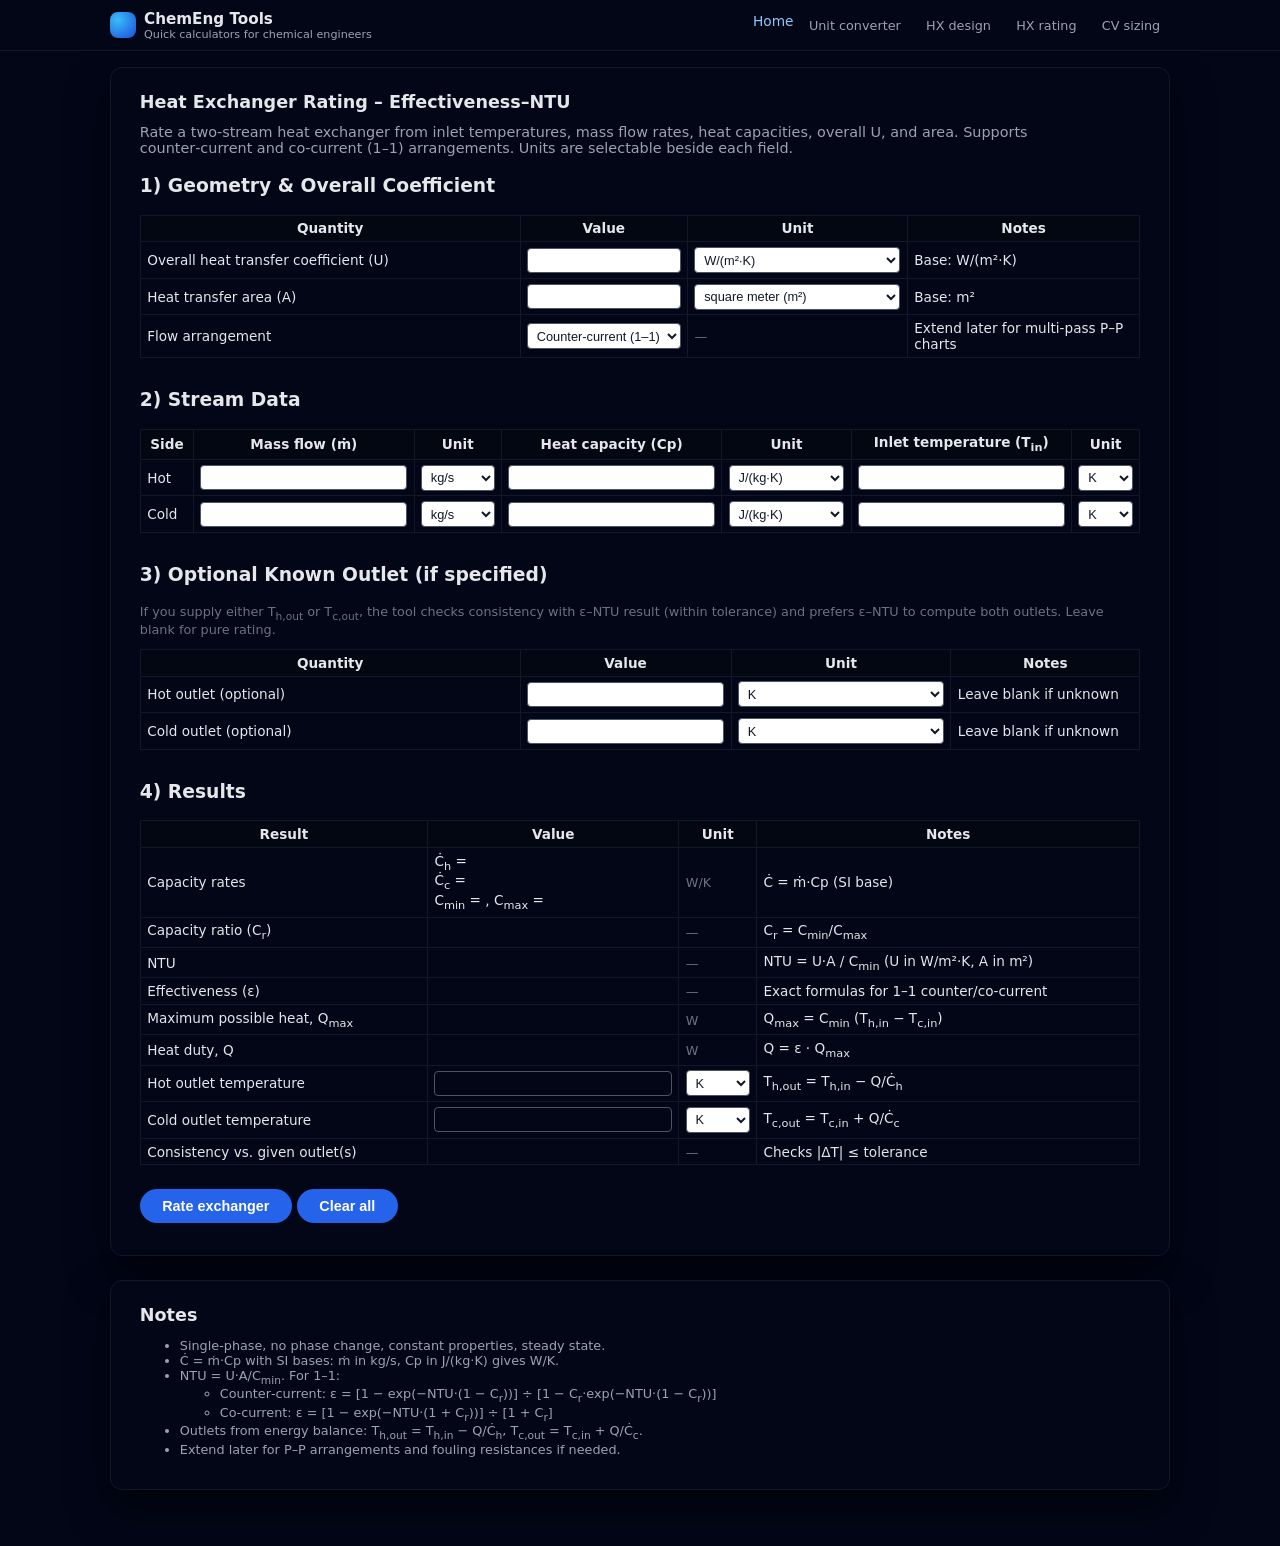
<file: heat-exchanger-rating.html>
<!doctype html>
<html lang="en">
<head>
  <meta charset="utf-8" />
  <title>ChemEng Tools – Heat Exchanger Rating (ε–NTU)</title>
  <meta name="viewport" content="width=device-width, initial-scale=1" />
  <link rel="stylesheet" href="website-style.css">
</head>
<body>
  <!-- Shared navigation -->
  <div id="tool-nav-container"></div>
  <script>
    (function () {
      const c = document.getElementById("tool-nav-container");
      if (!c) return;
      fetch("tool-nav.html").then(r => r.text()).then(h => c.innerHTML = h)
        .catch(err => console.error("Nav load failed:", err));
    })();
  </script>

  <main>
    <div class="container">
      <div class="app">
        <h2>Heat Exchanger Rating – Effectiveness–NTU</h2>
        <p>
          Rate a two‑stream heat exchanger from inlet temperatures, mass flow rates, heat capacities, overall U, and area.
          Supports counter‑current and co‑current (1–1) arrangements. Units are selectable beside each field.
        </p>

        <!-- 1) Geometry & overall U -->
        <h3>1) Geometry & Overall Coefficient</h3>
        <div class="scroll-x">
          <table>
            <tr>
              <th style="width:38%;">Quantity</th>
              <th>Value</th>
              <th style="width:22%;">Unit</th>
              <th>Notes</th>
            </tr>
            <tr>
              <td>Overall heat transfer coefficient (U)</td>
              <td><input type="number" id="U" step="any" placeholder=""></td>
              <td><select id="u_U"></select></td>
              <td>Base: W/(m²·K)</td>
            </tr>
            <tr>
              <td>Heat transfer area (A)</td>
              <td><input type="number" id="A" step="any" placeholder=""></td>
              <td><select id="u_A"></select></td>
              <td>Base: m²</td>
            </tr>
            <tr>
              <td>Flow arrangement</td>
              <td>
                <select id="flowArrangement">
                  <option value="counter">Counter‑current (1–1)</option>
                  <option value="co">Co‑current (1–1)</option>
                </select>
              </td>
              <td><span class="muted">—</span></td>
              <td>Extend later for multi‑pass P–P charts</td>
            </tr>
          </table>
        </div>

        <!-- 2) Stream data -->
        <h3>2) Stream Data</h3>
        <div class="scroll-x">
          <table>
            <tr>
              <th>Side</th>
              <th>Mass flow (ṁ)</th>
              <th>Unit</th>
              <th>Heat capacity (Cp)</th>
              <th>Unit</th>
              <th>Inlet temperature (T<sub>in</sub>)</th>
              <th>Unit</th>
            </tr>
            <tr>
              <td>Hot</td>
              <td><input type="number" id="mHot" step="any" placeholder=""></td>
              <td><select id="u_mHot"></select></td>
              <td><input type="number" id="cpHot" step="any" placeholder=""></td>
              <td><select id="u_cpHot"></select></td>
              <td><input type="number" id="Th_in" step="any" placeholder=""></td>
              <td><select id="u_Th_in"></select></td>
            </tr>
            <tr>
              <td>Cold</td>
              <td><input type="number" id="mCold" step="any" placeholder=""></td>
              <td><select id="u_mCold"></select></td>
              <td><input type="number" id="cpCold" step="any" placeholder=""></td>
              <td><select id="u_cpCold"></select></td>
              <td><input type="number" id="Tc_in" step="any" placeholder=""></td>
              <td><select id="u_Tc_in"></select></td>
            </tr>
          </table>
        </div>

        <!-- Optional: known outlet (rating sometimes fixes one outlet) -->
        <h3>3) Optional Known Outlet (if specified)</h3>
        <p class="muted">
          If you supply either T<sub>h,out</sub> or T<sub>c,out</sub>, the tool checks consistency with ε–NTU result (within tolerance)
          and prefers ε–NTU to compute both outlets. Leave blank for pure rating.
        </p>
        <div class="scroll-x">
          <table>
            <tr>
              <th style="width:38%;">Quantity</th>
              <th>Value</th>
              <th style="width:22%;">Unit</th>
              <th>Notes</th>
            </tr>
            <tr>
              <td>Hot outlet (optional)</td>
              <td><input type="number" id="Th_out_given" step="any" placeholder=""></td>
              <td><select id="u_Th_out_given"></select></td>
              <td>Leave blank if unknown</td>
            </tr>
            <tr>
              <td>Cold outlet (optional)</td>
              <td><input type="number" id="Tc_out_given" step="any" placeholder=""></td>
              <td><select id="u_Tc_out_given"></select></td>
              <td>Leave blank if unknown</td>
            </tr>
          </table>
        </div>

        <!-- 4) Results -->
        <h3>4) Results</h3>
        <div class="scroll-x">
          <table>
            <tr>
              <th>Result</th>
              <th>Value</th>
              <th>Unit</th>
              <th>Notes</th>
            </tr>
            <tr>
              <td>Capacity rates</td>
              <td>
                <div>Ċ<sub>h</sub> = <span id="C_hot" class="result"></span></div>
                <div>Ċ<sub>c</sub> = <span id="C_cold" class="result"></span></div>
                <div>C<sub>min</sub> = <span id="C_min" class="result"></span>, C<sub>max</sub> = <span id="C_max" class="result"></span></div>
              </td>
              <td><span class="muted">W/K</span></td>
              <td>Ċ = ṁ·Cp (SI base)</td>
            </tr>
            <tr>
              <td>Capacity ratio (C<sub>r</sub>)</td>
              <td><span id="Cr" class="result"></span></td>
              <td><span class="muted">—</span></td>
              <td>C<sub>r</sub> = C<sub>min</sub>/C<sub>max</sub></td>
            </tr>
            <tr>
              <td>NTU</td>
              <td><span id="NTU" class="result"></span></td>
              <td><span class="muted">—</span></td>
              <td>NTU = U·A / C<sub>min</sub> (U in W/m²·K, A in m²)</td>
            </tr>
            <tr>
              <td>Effectiveness (ε)</td>
              <td><span id="eps" class="result"></span></td>
              <td><span class="muted">—</span></td>
              <td>Exact formulas for 1–1 counter/co‑current</td>
            </tr>
            <tr>
              <td>Maximum possible heat, Q<sub>max</sub></td>
              <td><span id="Qmax" class="result"></span></td>
              <td><span class="muted">W</span></td>
              <td>Q<sub>max</sub> = C<sub>min</sub> (T<sub>h,in</sub> − T<sub>c,in</sub>)</td>
            </tr>
            <tr>
              <td>Heat duty, Q</td>
              <td><span id="Q" class="result"></span></td>
              <td><span class="muted">W</span></td>
              <td>Q = ε · Q<sub>max</sub></td>
            </tr>
            <tr>
              <td>Hot outlet temperature</td>
              <td><input type="text" id="Th_out" class="result" readonly></td>
              <td><select id="u_Th_out"></select></td>
              <td>T<sub>h,out</sub> = T<sub>h,in</sub> − Q/Ċ<sub>h</sub></td>
            </tr>
            <tr>
              <td>Cold outlet temperature</td>
              <td><input type="text" id="Tc_out" class="result" readonly></td>
              <td><select id="u_Tc_out"></select></td>
              <td>T<sub>c,out</sub> = T<sub>c,in</sub> + Q/Ċ<sub>c</sub></td>
            </tr>
            <tr>
              <td>Consistency vs. given outlet(s)</td>
              <td><span id="consistency" class="result"></span></td>
              <td><span class="muted">—</span></td>
              <td>Checks |ΔT| ≤ tolerance</td>
            </tr>
          </table>
        </div>

        <div class="buttons-row">
          <button id="calcBtn">Rate exchanger</button>
          <button id="clearBtn" class="btn-secondary" type="button">Clear all</button>
        </div>
        <div id="error" class="error"></div>
      </div>

      <div class="app">
        <h2>Notes</h2>
        <ul class="note">
          <li>Single‑phase, no phase change, constant properties, steady state.</li>
          <li>Ċ = ṁ·Cp with SI bases: ṁ in kg/s, Cp in J/(kg·K) gives W/K.</li>
          <li>NTU = U·A/C<sub>min</sub>. For 1–1:
            <ul>
              <li>Counter‑current: ε = [1 − exp(−NTU·(1 − C<sub>r</sub>))] ÷ [1 − C<sub>r</sub>·exp(−NTU·(1 − C<sub>r</sub>))]</li>
              <li>Co‑current: ε = [1 − exp(−NTU·(1 + C<sub>r</sub>))] ÷ [1 + C<sub>r</sub>]</li>
            </ul>
          </li>
          <li>Outlets from energy balance: T<sub>h,out</sub> = T<sub>h,in</sub> − Q/Ċ<sub>h</sub>, T<sub>c,out</sub> = T<sub>c,in</sub> + Q/Ċ<sub>c</sub>.</li>
          <li>Extend later for P–P arrangements and fouling resistances if needed.</li>
        </ul>
      </div>
    </div>
  </main>

  <!-- Shared unit conversions -->
  <script src="chemeng-units.js"></script>

  <!-- Page logic -->
  <script>
    const $ = id => document.getElementById(id);

    // Populate unit dropdowns using the shared unit database
    function addOptions(selectId, category, defVal) {
      const sel = $(selectId);
      sel.innerHTML = "";
      getUnitsForCategory(category).forEach(u => {
        const o = document.createElement("option");
        o.value = u.key; o.textContent = u.label;
        sel.appendChild(o);
      });
      if (defVal) sel.value = defVal;
    }

    function initUnits() {
      // U and A
      addOptions("u_U", "Heat Transfer", "W/(m2·K)");
      addOptions("u_A", "Area", "m2");

      // Mass flow, Cp, Temperatures
      addOptions("u_mHot",  "Mass Flow", "kg/s");
      addOptions("u_mCold", "Mass Flow", "kg/s");

      addOptions("u_cpHot",  "Heat Capacity, Entropy", "J/(kg·K)");
      addOptions("u_cpCold", "Heat Capacity, Entropy", "J/(kg·K)");

      addOptions("u_Th_in", "Temperature", "K");
      addOptions("u_Tc_in", "Temperature", "K");
      addOptions("u_Th_out_given", "Temperature", "K");
      addOptions("u_Tc_out_given", "Temperature", "K");

      addOptions("u_Th_out", "Temperature", "K");
      addOptions("u_Tc_out", "Temperature", "K");
    }

    function clearAll() {
      [
        "U","A","mHot","mCold","cpHot","cpCold","Th_in","Tc_in","Th_out_given","Tc_out_given",
        "C_hot","C_cold","C_min","C_max","Cr","NTU","eps","Qmax","Q",
        "Th_out","Tc_out","consistency","error"
      ].forEach(id => { const el = $(id); if (!el) return;
        if (el.tagName === "SPAN") el.textContent = "";
        else el.value = "";
      });
    }

    function effectiveness(NTU, Cr, arrangement) {
      if (!(Number.isFinite(NTU) && NTU >= 0 && Number.isFinite(Cr) && Cr >= 0)) return NaN;
      if (arrangement === "counter") {
        const denom = 1 - Cr * Math.exp(-NTU * (1 - Cr));
        if (Math.abs(denom) < 1e-12) return NaN;
        return (1 - Math.exp(-NTU * (1 - Cr))) / denom;
      } else { // co-current
        return (1 - Math.exp(-NTU * (1 + Cr))) / (1 + Cr);
      }
    }

    function rateExchanger() {
      $("error").textContent = "";

      // Read inputs
      const U_in = parseFloat($("U").value);
      const A_in = parseFloat($("A").value);
      const mHot_in = parseFloat($("mHot").value);
      const mCold_in = parseFloat($("mCold").value);
      const cpHot_in = parseFloat($("cpHot").value);
      const cpCold_in = parseFloat($("cpCold").value);
      const Th_in_in = parseFloat($("Th_in").value);
      const Tc_in_in = parseFloat($("Tc_in").value);

      const Th_out_g = parseFloat($("Th_out_given").value);
      const Tc_out_g = parseFloat($("Tc_out_given").value);

      const uU = $("u_U").value, uA = $("u_A").value;
      const umH = $("u_mHot").value, umC = $("u_mCold").value;
      const ucpH = $("u_cpHot").value, ucpC = $("u_cpCold").value;
      const uTh_in = $("u_Th_in").value, uTc_in = $("u_Tc_in").value;
      const uTh_out_g = $("u_Th_out_given").value, uTc_out_g = $("u_Tc_out_given").value;

      const uTh_out = $("u_Th_out").value, uTc_out = $("u_Tc_out").value;

      const arrangement = $("flowArrangement").value;

      // Minimal validation
      const missing = [];
      if (!Number.isFinite(U_in))   missing.push("U");
      if (!Number.isFinite(A_in))   missing.push("A");
      if (!Number.isFinite(mHot_in))  missing.push("ṁ_hot");
      if (!Number.isFinite(mCold_in)) missing.push("ṁ_cold");
      if (!Number.isFinite(cpHot_in)) missing.push("Cp_hot");
      if (!Number.isFinite(cpCold_in))missing.push("Cp_cold");
      if (!Number.isFinite(Th_in_in)) missing.push("T_h,in");
      if (!Number.isFinite(Tc_in_in)) missing.push("T_c,in");
      if (missing.length) {
        $("error").textContent = "Please complete: " + missing.join(", ");
        return;
      }

      try {
        // Convert to SI bases
        const U = convertUnits("Heat Transfer", U_in, uU, "W/(m2·K)"); // W/m²·K
        const A = convertUnits("Area", A_in, uA, "m2");                 // m²

        const mH = convertUnits("Mass Flow", mHot_in, umH, "kg/s");     // kg/s
        const mC = convertUnits("Mass Flow", mCold_in, umC, "kg/s");    // kg/s

        const CpH = convertUnits("Heat Capacity, Entropy", cpHot_in, ucpH, "J/(kg·K)");  // J/kg·K
        const CpC = convertUnits("Heat Capacity, Entropy", cpCold_in, ucpC, "J/(kg·K)"); // J/kg·K

        const Th_inK = convertUnits("Temperature", Th_in_in, uTh_in, "K"); // K
        const Tc_inK = convertUnits("Temperature", Tc_in_in, uTc_in, "K"); // K

        // Optional given outlets (to check only)
        const Th_out_givenK = Number.isFinite(Th_out_g)
          ? convertUnits("Temperature", Th_out_g, uTh_out_g, "K") : NaN;
        const Tc_out_givenK = Number.isFinite(Tc_out_g)
          ? convertUnits("Temperature", Tc_out_g, uTc_out_g, "K") : NaN;

        // Capacity rates (W/K)
        const C_h = mH * CpH;
        const C_c = mC * CpC;

        const Cmin = Math.min(C_h, C_c);
        const Cmax = Math.max(C_h, C_c);
        const Cr = Cmin > 0 ? (Cmin / Cmax) : NaN;

        // NTU and effectiveness
        const NTU = (Cmin > 0) ? (U * A / Cmin) : NaN;
        const eps = effectiveness(NTU, Cr, arrangement);

        // Qmax and Q
        const Qmax = (Number.isFinite(Cmin) ? Cmin : NaN) * (Th_inK - Tc_inK);
        const Q = Number.isFinite(eps) ? eps * Qmax : NaN;

        // Outlets (energy balance)
        const Th_outK = Number.isFinite(Q) && C_h > 0 ? (Th_inK - Q / C_h) : NaN;
        const Tc_outK = Number.isFinite(Q) && C_c > 0 ? (Tc_inK + Q / C_c) : NaN;

        // Fill results (report base units; outlet temps in user-chosen units)
        $("C_hot").textContent  = Number.isFinite(C_h)  ? C_h.toFixed(3)  : "";
        $("C_cold").textContent = Number.isFinite(C_c)  ? C_c.toFixed(3)  : "";
        $("C_min").textContent  = Number.isFinite(Cmin) ? Cmin.toFixed(3) : "";
        $("C_max").textContent  = Number.isFinite(Cmax) ? Cmax.toFixed(3) : "";
        $("Cr").textContent     = Number.isFinite(Cr)   ? Cr.toFixed(5)   : "";
        $("NTU").textContent    = Number.isFinite(NTU)  ? NTU.toFixed(5)  : "";
        $("eps").textContent    = Number.isFinite(eps)  ? eps.toFixed(5)  : "";
        $("Qmax").textContent   = Number.isFinite(Qmax) ? Qmax.toFixed(2) : "";
        $("Q").textContent      = Number.isFinite(Q)    ? Q.toFixed(2)    : "";

        // Outlet conversions to selected units
        const Th_out_user = Number.isFinite(Th_outK) ? convertUnits("Temperature", Th_outK, "K", uTh_out) : NaN;
        const Tc_out_user = Number.isFinite(Tc_outK) ? convertUnits("Temperature", Tc_outK, "K", uTc_out) : NaN;

        $("Th_out").value = Number.isFinite(Th_out_user) ? Th_out_user.toFixed(3) : "";
        $("Tc_out").value = Number.isFinite(Tc_out_user) ? Tc_out_user.toFixed(3) : "";

        // Consistency check if user provided any outlet
        let msg = "—";
        const tolK = 0.5; // 0.5 K tolerance
        let ok = true;
        if (Number.isFinite(Th_out_givenK) && Number.isFinite(Th_outK)) {
          ok = ok && (Math.abs(Th_outK - Th_out_givenK) <= tolK);
        }
        if (Number.isFinite(Tc_out_givenK) && Number.isFinite(Tc_outK)) {
          ok = ok && (Math.abs(Tc_outK - Tc_out_givenK) <= tolK);
        }
        if (Number.isFinite(Th_out_givenK) || Number.isFinite(Tc_out_givenK)) {
          msg = ok ? "Within tolerance" : "Mismatch (check U·A or inputs)";
        }
        $("consistency").textContent = msg;

      } catch (e) {
        console.error(e);
        $("error").textContent = "Calculation error: " + (e?.message || e);
      }
    }

    // Wire up
    (function init() {
      initUnits();
      $("calcBtn").addEventListener("click", rateExchanger);
      $("clearBtn").addEventListener("click", clearAll);
    })();
  </script>
</body>
</html>
</file>
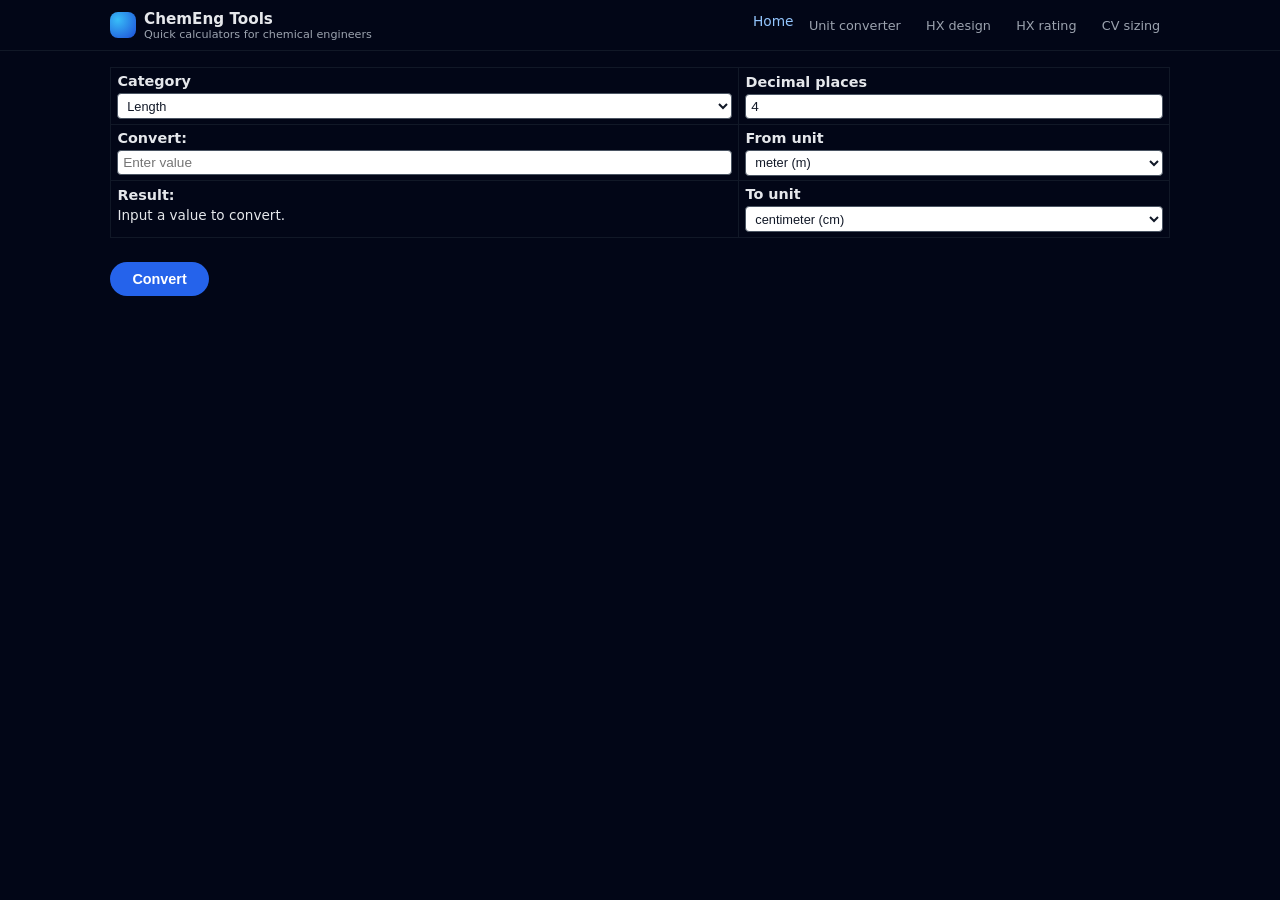
<file: unit-converter.html>
<!doctype html>
<html lang="en">
<head>
  <meta charset="utf-8" />
  <title>ChemEng Tools – Unit Converter</title>
  <meta name="viewport" content="width=device-width, initial-scale=1" />
  <link rel="stylesheet" href="website-style.css">
</head>
<body>
  <div id="tool-nav-container"></div>
  <script>
    // Load shared navbar from tool-nav.html
    (function () {
      var container = document.getElementById("tool-nav-container");
      if (!container) return;
      fetch("tool-nav.html")
        .then(function (res) { return res.text(); })
        .then(function (html) {
          container.innerHTML = html;
        })
        .catch(function (err) {
          console.error("Failed to load navigation:", err);
        });
    })();
  </script>
  <main>
    <div class="container">
      <div class="scroll-x">
        <table>
          <tr>
            <td>
              <div>
                <label for="category">Category</label>
                <select id="category"></select>
              </div>
            </td>
            <td>
              <div>
                <label for="decimals">Decimal places</label>
                <input id="decimals" type="number" min="0" max="10" value="4" />
              </div>
            </td>
          </tr>  
          <tr>
            <td>
              <div>
                <label for="value">Convert:</label>
                <input id="value" type="number" step="any" placeholder="Enter value" />
              </div>
            </td>
            <td>
              <div>
                <label for="fromUnit">From unit</label>
                <select id="fromUnit"></select>
              </div>
            </td>
          </tr>
          <tr>
            <td>
              <label for="result">Result:</label>
              <div id="result" class="result">Input a value to convert.</div>
              <div id="error" class="error"></div>
            </td>
            <td>
              <div>
                <label for="toUnit">To unit</label>
                <select id="toUnit"></select>
              </div>
            </td>
          </tr>
          </table>
        </div>
        <button id="convertBtn">Convert</button>
      </div>
    </div>
  </main>

  <!-- Shared units & converters -->
  <script src="chemeng-units.js"></script>

  <!-- Page-specific UI logic -->
  <script>
    const categorySelect = document.getElementById("category");
    const fromSelect = document.getElementById("fromUnit");
    const toSelect = document.getElementById("toUnit");
    const valueInput = document.getElementById("value");
    const decimalsInput = document.getElementById("decimals");
    const resultDiv = document.getElementById("result");
    const errorDiv = document.getElementById("error");
    const convertBtn = document.getElementById("convertBtn");

    // Populate categories from shared list
    for (const cat of getUnitCategories()) {
      const opt = document.createElement("option");
      opt.value = cat;
      opt.textContent = cat;
      categorySelect.appendChild(opt);
    }

    function populateUnits() {
      const category = categorySelect.value;
      fromSelect.innerHTML = "";
      toSelect.innerHTML = "";
      errorDiv.textContent = "";

      const units = getUnitsForCategory(category);
      units.forEach((u, idx) => {
        const o1 = document.createElement("option");
        const o2 = document.createElement("option");
        o1.value = u.key; o1.textContent = u.label;
        o2.value = u.key; o2.textContent = u.label;
        fromSelect.appendChild(o1);
        toSelect.appendChild(o2);
        if (idx === 1) toSelect.selectedIndex = 1;
      });
    }

    categorySelect.addEventListener("change", populateUnits);

    function convert() {
      errorDiv.textContent = "";
      const category = categorySelect.value;
      const fromKey = fromSelect.value;
      const toKey = toSelect.value;
      const valStr = valueInput.value;

      if (!valStr) {
        errorDiv.textContent = "Please enter a value.";
        return;
      }

      const value = Number(valStr);
      if (!Number.isFinite(value)) {
        errorDiv.textContent = "Invalid numeric value.";
        return;
      }

      let decimals = Number(decimalsInput.value);
      if (!Number.isInteger(decimals) || decimals < 0 || decimals > 10) {
        decimals = 4;
      }

      let result;
      try {
        result = convertUnits(category, value, fromKey, toKey);
      } catch (e) {
        console.error(e);
        errorDiv.textContent = "Conversion error: " + e.message;
        return;
      }
      resultDiv.textContent = result.toFixed(decimals);      
    }
    
    convertBtn.addEventListener("click", convert);
    valueInput.addEventListener("keydown", e => {
      if (e.key === "Enter") convert();
    });
    
    // Initial state
    categorySelect.value = "Length";
    populateUnits();
  </script>
</body>
</html>
</file>
<file: website-style.css>
* { box-sizing: border-box; }
    body {
      font-family: system-ui, -apple-system, BlinkMacSystemFont, "Segoe UI", sans-serif;
      background: #020617;
      color: #e5e7eb;
      margin: 0;
    }
    header {
      border-bottom: 1px solid #111827;
      background: #020617;
      position: sticky;
      top: 0;
      z-index: 10;
    }
    .container {
      max-width: 1100px;
      margin: 0 auto;
      padding: 1rem 1.25rem 2rem;
    }
    .brand {
      display: flex;
      align-items: center;
      justify-content: space-between;
      gap: 0.5rem;
      padding: 0.75rem 0;
    }
    .brand-left {
      display: flex;
      align-items: center;
      gap: 0.5rem;
    }
    .logo {
      width: 28px;
      height: 28px;
      border-radius: 8px;
      background: radial-gradient(circle at 30% 30%, #38bdf8, #1d4ed8);
    }
    h1 {
      font-size: 1.25rem;
      margin: 0;
    }
    a.nav-link {
      font-size: 0.86rem;
      color: #93c5fd;
      text-decoration: none;
    }
    a.nav-link:hover { color: #bfdbfe; }

    main .container {
      display: block;
    }

    .app {
      width: 100%;
      background: #020617;
      border-radius: 12px;
      padding: 1.5rem 1.8rem 1.5rem;
      box-shadow: 0 18px 40px rgba(0,0,0,0.6);
      border: 1px solid #111827;
      margin-bottom: 1.5rem;
    }

    h2 {
      font-size: 1.1rem;
      margin-top: 0;
      margin-bottom: 0.75rem;
    }

    p {
      margin-top: 0;
      margin-bottom: 0.75rem;
      font-size: 0.9rem;
      color: #9ca3af;
    }
    label {
      font-size: 0.9rem;
      font-weight: 600;
      display: block;
      margin-bottom: 0.25rem;
      color: #e5e7eb;
    }
    table {
      border-collapse: collapse;
      width: 100%;
      font-size: 0.85rem;
      margin-bottom: 0.75rem;
    }
    th, td {
      border: 1px solid #111827;
      padding: 0.3rem 0.4rem;
      vertical-align: middle;
    }
    th {
      background: #030712;
      font-weight: 600;
    }

    .center { text-align: center; }
    .right  { text-align: right; }

    input[type="number"],
    input[type="text"] {
      width: 100%;
      padding: 0.25rem 0.3rem;
      border-radius: 4px;
      border: 1px solid #4b5563;
      font-size: 0.85rem;
      background: #ffffff;
      color: #111827;
      outline: none;
      transition: border-color 0.18s ease, box-shadow 0.18s ease, background-color 0.18s ease;
    }

    input[readonly] {
      width: 100%;
      padding: 0.25rem 0.3rem;
      border-radius: 4px;
      border: 1px solid #4b5563;
      font-size: 0.85rem;
      background: #020617;
      color: #e5e7eb;
      outline: none;
      transition: border-color 0.18s ease, box-shadow 0.18s ease, background-color 0.18s ease;    
    }

    select {
      width: 100%;
      padding: 0.22rem 0.3rem;
      border-radius: 4px;
      border: 1px solid #4b5563;
      font-size: 0.8rem;
      background: #ffffff;
      color: #111827;
    }

    .cell-flex {
      display: grid;
      grid-template-columns: 1.3fr 0.9fr;
      gap: 0.15rem;
      align-items: center;
    }

    button {
      margin-top: 0.75rem;
      padding: 0.55rem 1.4rem;
      border-radius: 999px;
      border: none;
      background: #2563eb;
      color: white;
      font-weight: 600;
      cursor: pointer;
      font-size: 0.9rem;
    }
    button:hover { background: #1d4ed8; }

    .note {
      font-size: 0.8rem;
      color: #9ca3af;
      margin-bottom: 0.5rem;
    }

    .scroll-x {
      overflow-x: auto;
    }

    code {
      background: #0b1120;
      padding: 0.05rem 0.25rem;
      border-radius: 4px;
      font-size: 0.8rem;
    }

    .error {
      color: #fca5a5;
      margin-top: 0.5rem;
      font-size: 0.9rem;
    }

    .muted {
      font-size: 0.8rem;
      color: #6b7280;
      margin-top: 0.4rem;
    }


    /* Result highlight: applied to calculated fields when updated */
    .output-highlight {
      border-color: #38bdf8 !important;
      box-shadow: 0 0 0 1px #1d4ed8, 0 0 12px rgba(56,189,248,0.45);
      background-color: #020617;
    }
</file>
